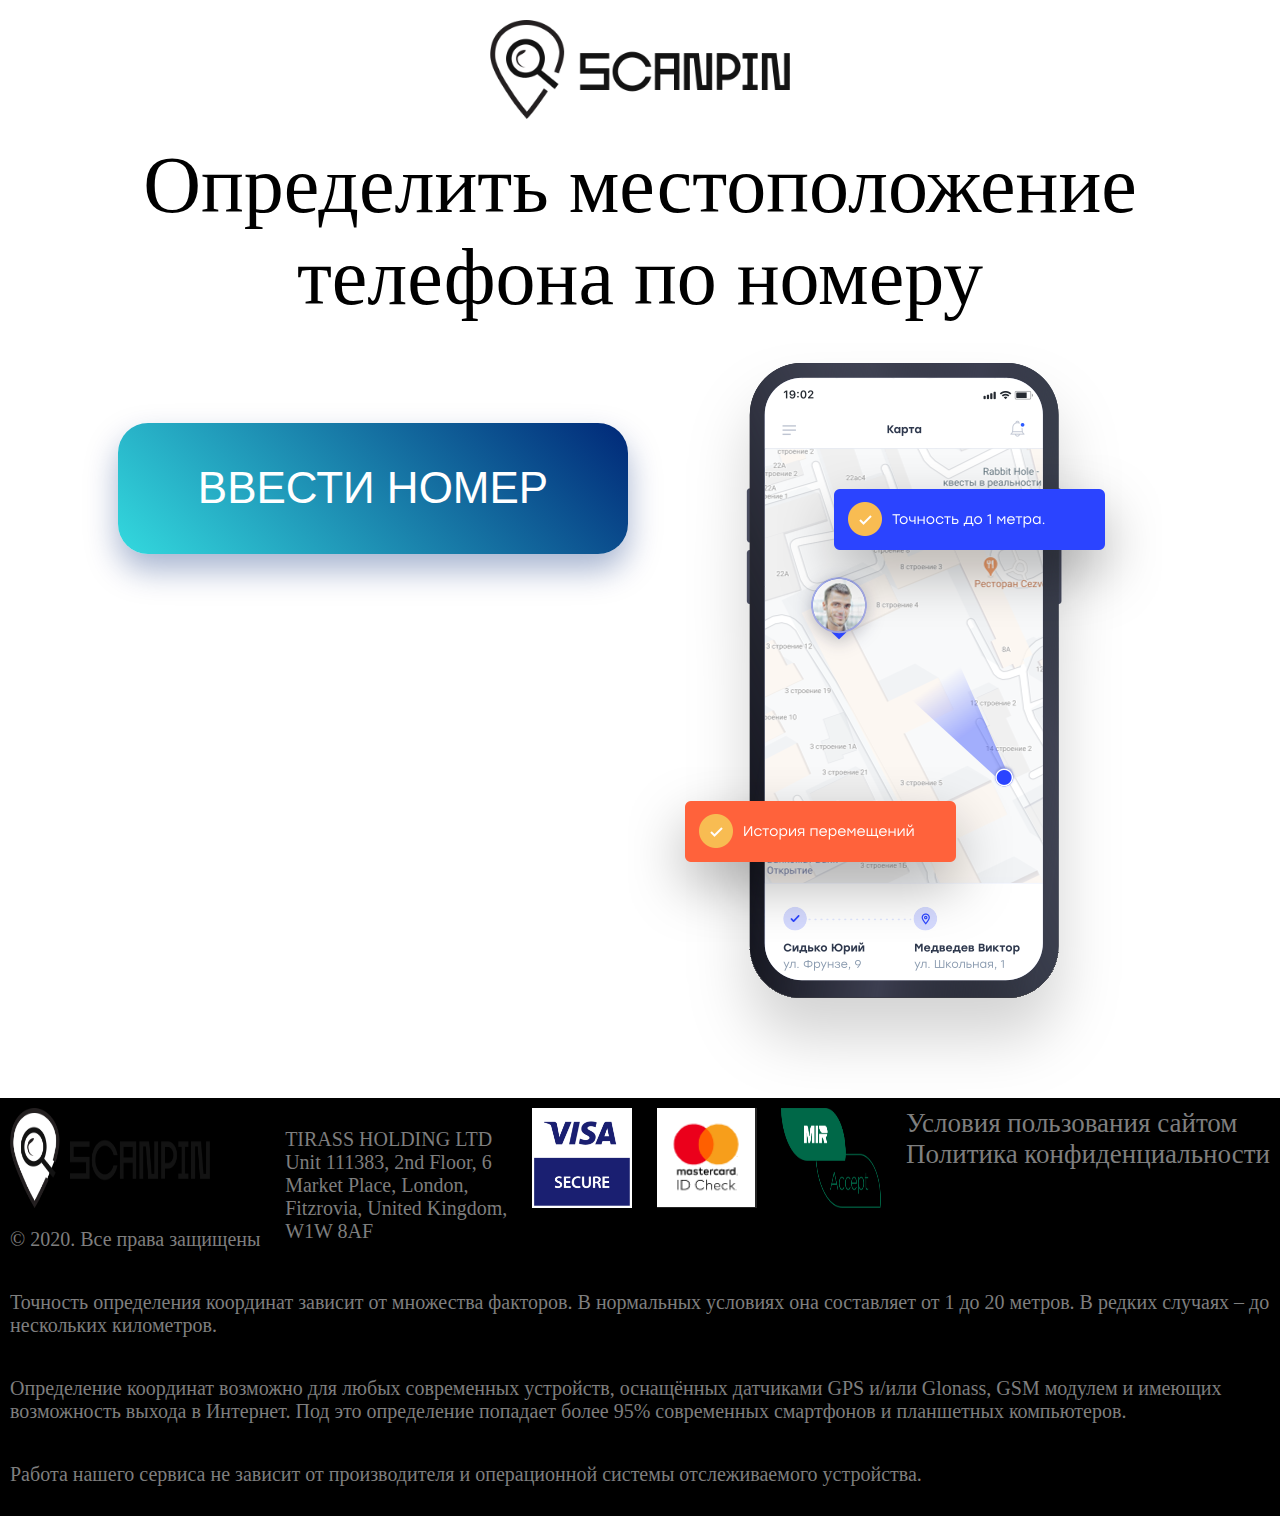
<file: index.html>
</<!DOCTYPE HTML PUBLIC "-//W3C//DTD HTML 4.01//RU" "http://www.w3.org/TR/html4/strict.dtd">
<html lang="ru">
<head>
    <meta http-equiv="Content-Type" content="text/html;charset=UTF-8">

    <title>Поиск по номеру телефона</title>
    <link rel="stylesheet" href="styles/normalize.css">
    <link rel="stylesheet" href="styles/style.css">
</head>
<body class="bodys">
<div class="wrapper"></div>

<div class="header-wrapper">

   <a href="javascript:url();"> <img class="header-wrapper__logo" src="images/logo.png"></a>

    <p class="header-wrapper_p">
        Определить местоположение телефона по номеру
    </p>
</div>

<div class="page">

    <a class="page__button" href="javascript:url();">ВВЕСТИ НОМЕР</a>
    <a class="page_image" href="javascript:url();">  <img  class="page_image__ivi" src="images/general-image.png"></a>

</div>
<footer class="footer">

    <div class="footer-wrapper">
        <div class="footer-wrapper__2020">
        <img class="footer-wrapper__logo" src="images/logo.png">
        <p> © 2020. Все права защищены </p>
        </div>
        <p>TIRASS HOLDING LTD<br>
            Unit 111383, 2nd Floor, 6<br> Market Place, London, <br>Fitzrovia, United Kingdom,<br> W1W 8AF</p>

        <img src="images/pay-visa.jpg">
        <img src="images/pay-master.png">
        <img src="images/pay-mir.png">

        <div class="footer_wrapper__url">
        <a  href="/terms.html">Условия пользования сайтом</a>
        <a href="/privacy.html">Политика конфиденциальности</a>

        </div>
    </div>


    <p>

        Точность определения координат зависит от множества факторов. В нормальных условиях она составляет от 1 до 20 метров. В редких случаях – до нескольких километров.
    </p>

    <p>
        Определение координат возможно для любых современных устройств, оснащённых датчиками GPS и/или Glonass, GSM модулем и имеющих возможность выхода в Интернет. Под это определение попадает более 95% современных смартфонов и планшетных компьютеров.
    </p>

    <p>
        Работа нашего сервиса не зависит от производителя и операционной системы отслеживаемого устройства.
    </p>
</footer>

</body>

<script>
    var search = window.location.search.substr(1),
        keys = {};

    search.split('&').forEach(function(item) {
        item = item.split('=');
        keys[item[0]] = item[1];
    });


const url = function () {
    window.location.href = "javascript:url();"+'&ref_id='+keys.cid;
}
</script>

</html>
</file>
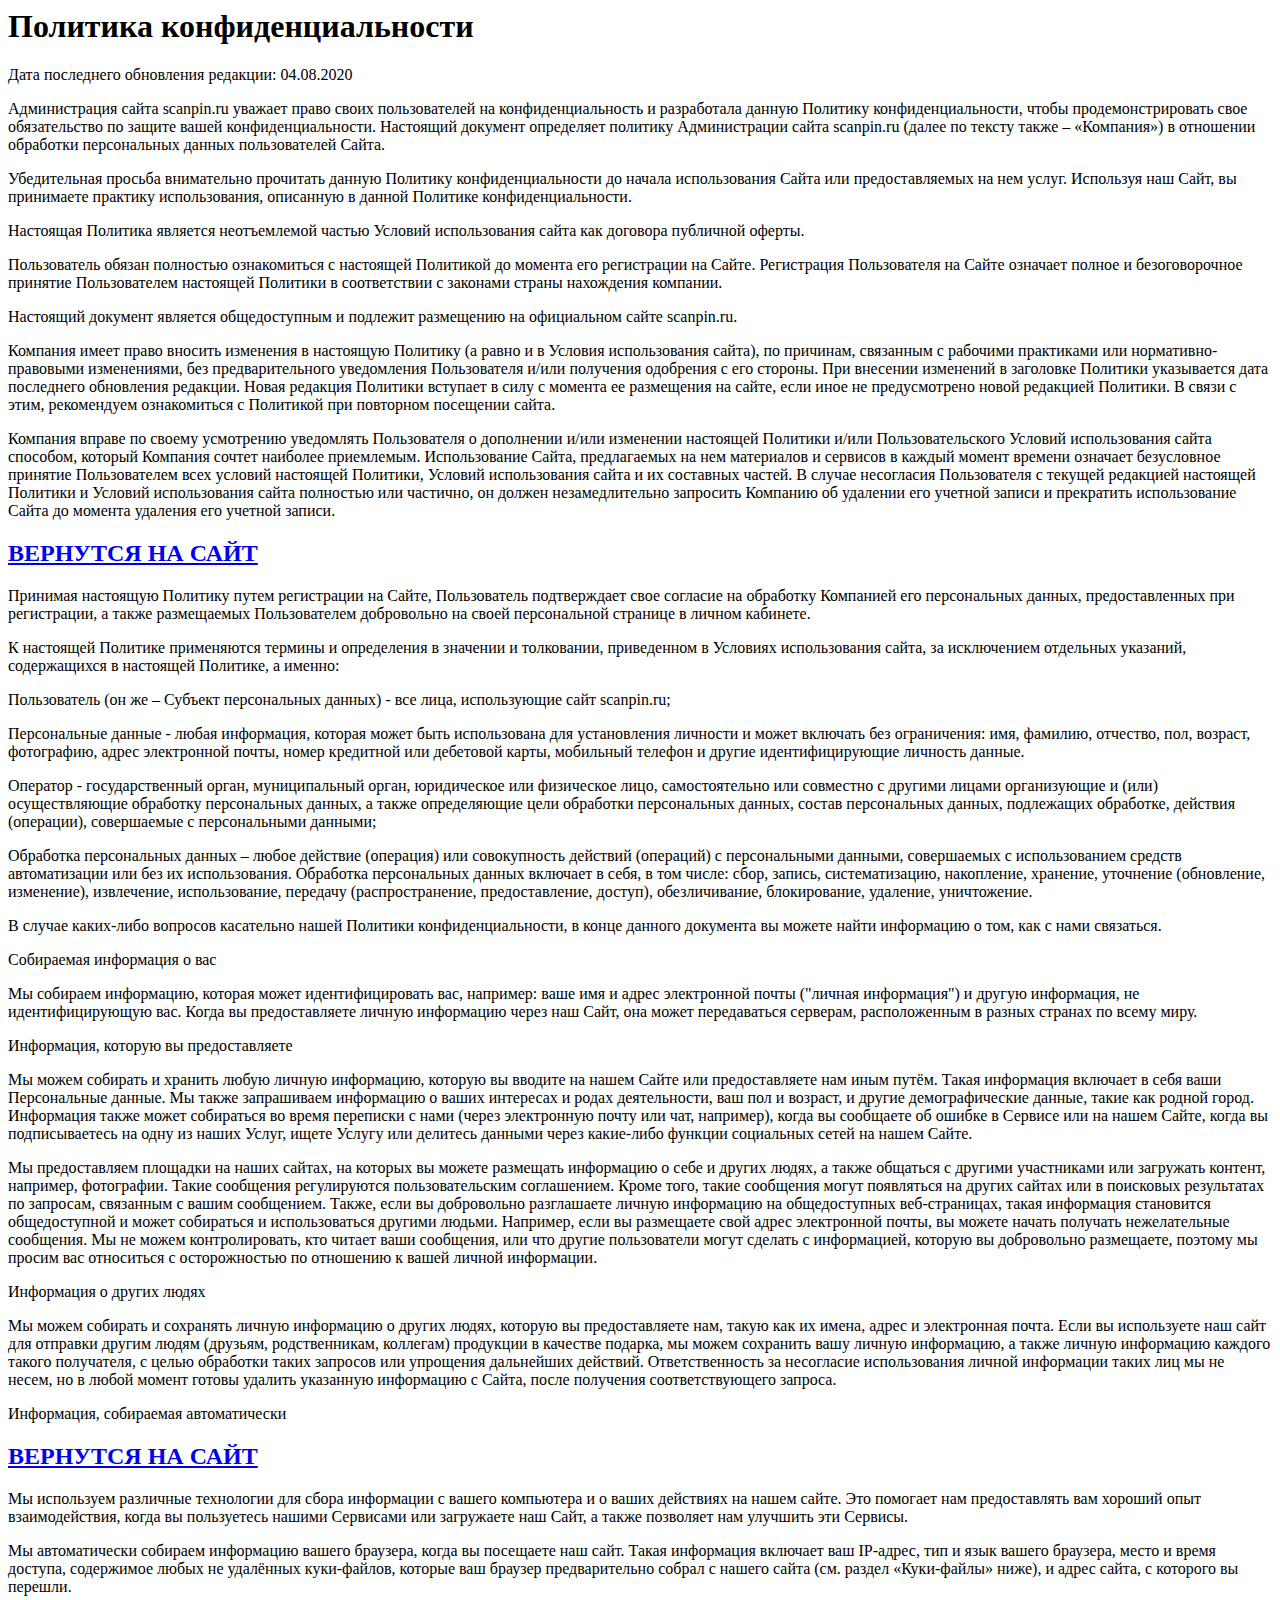
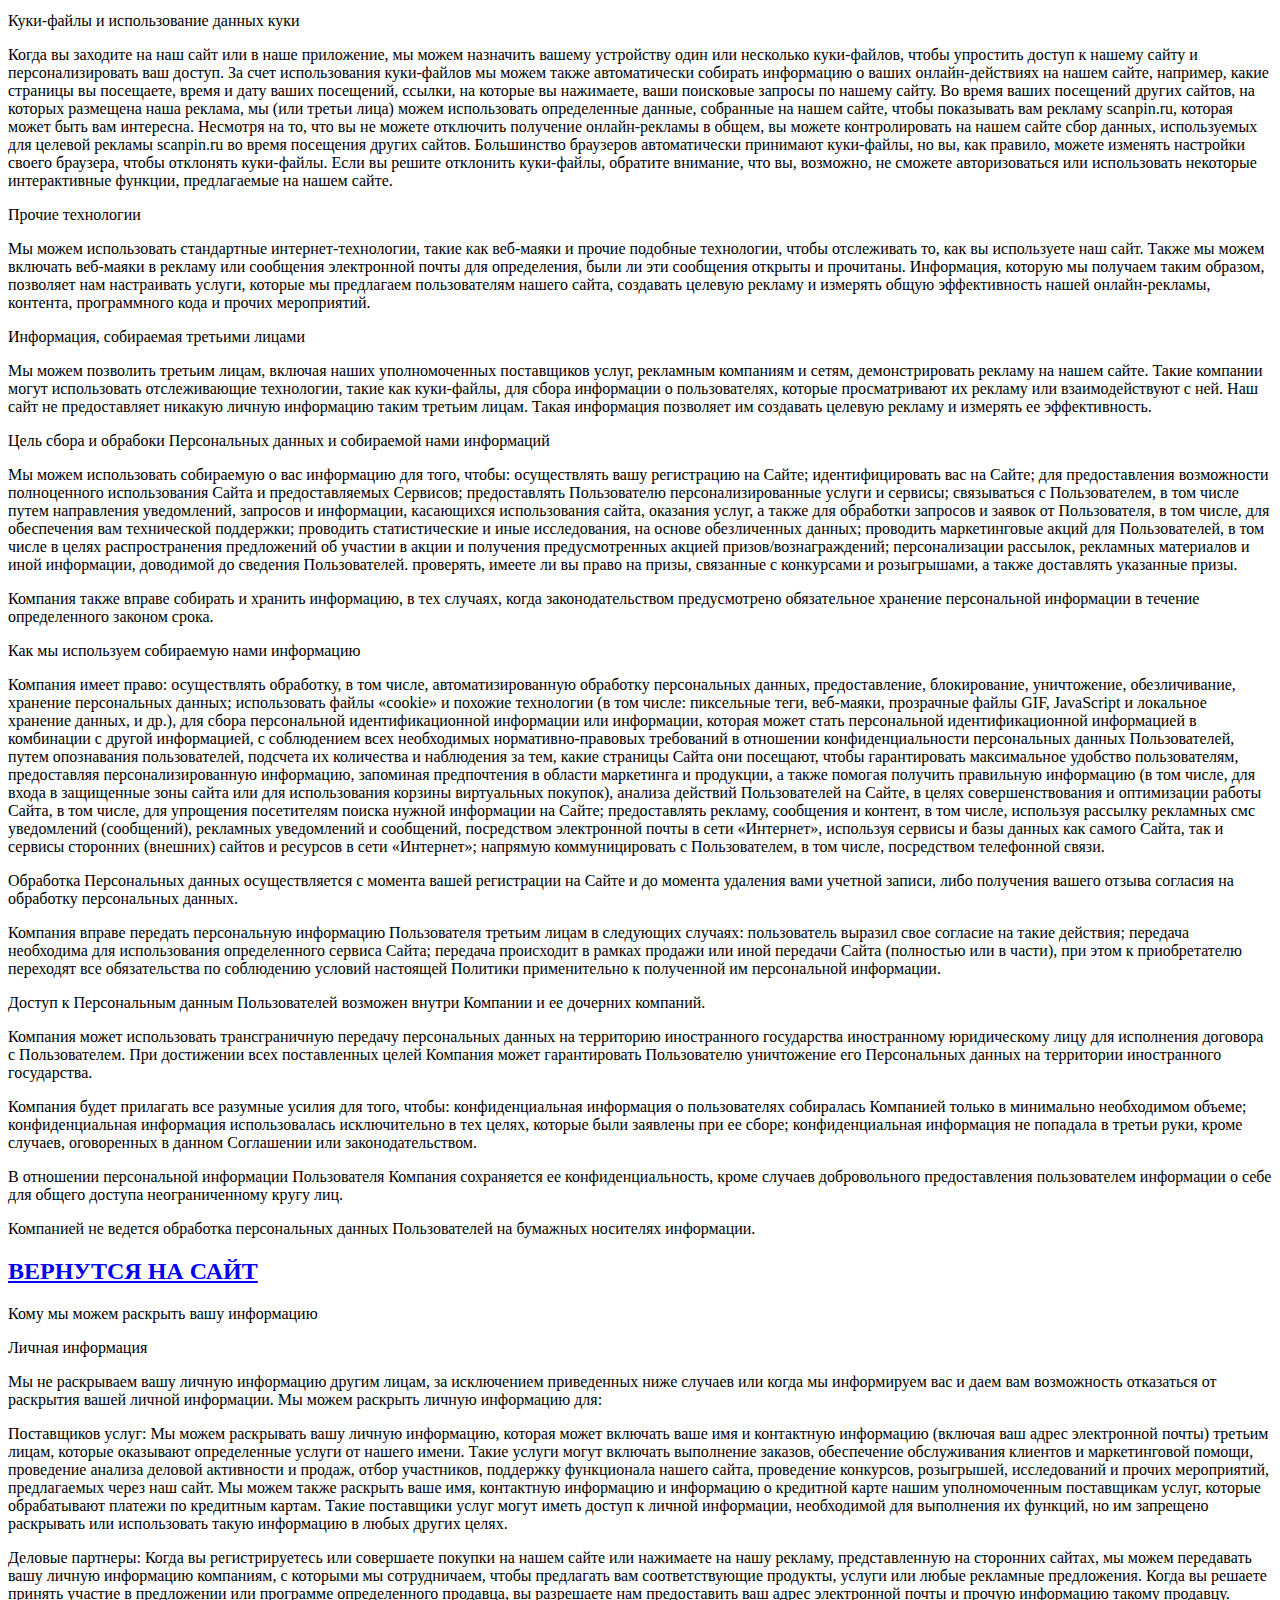
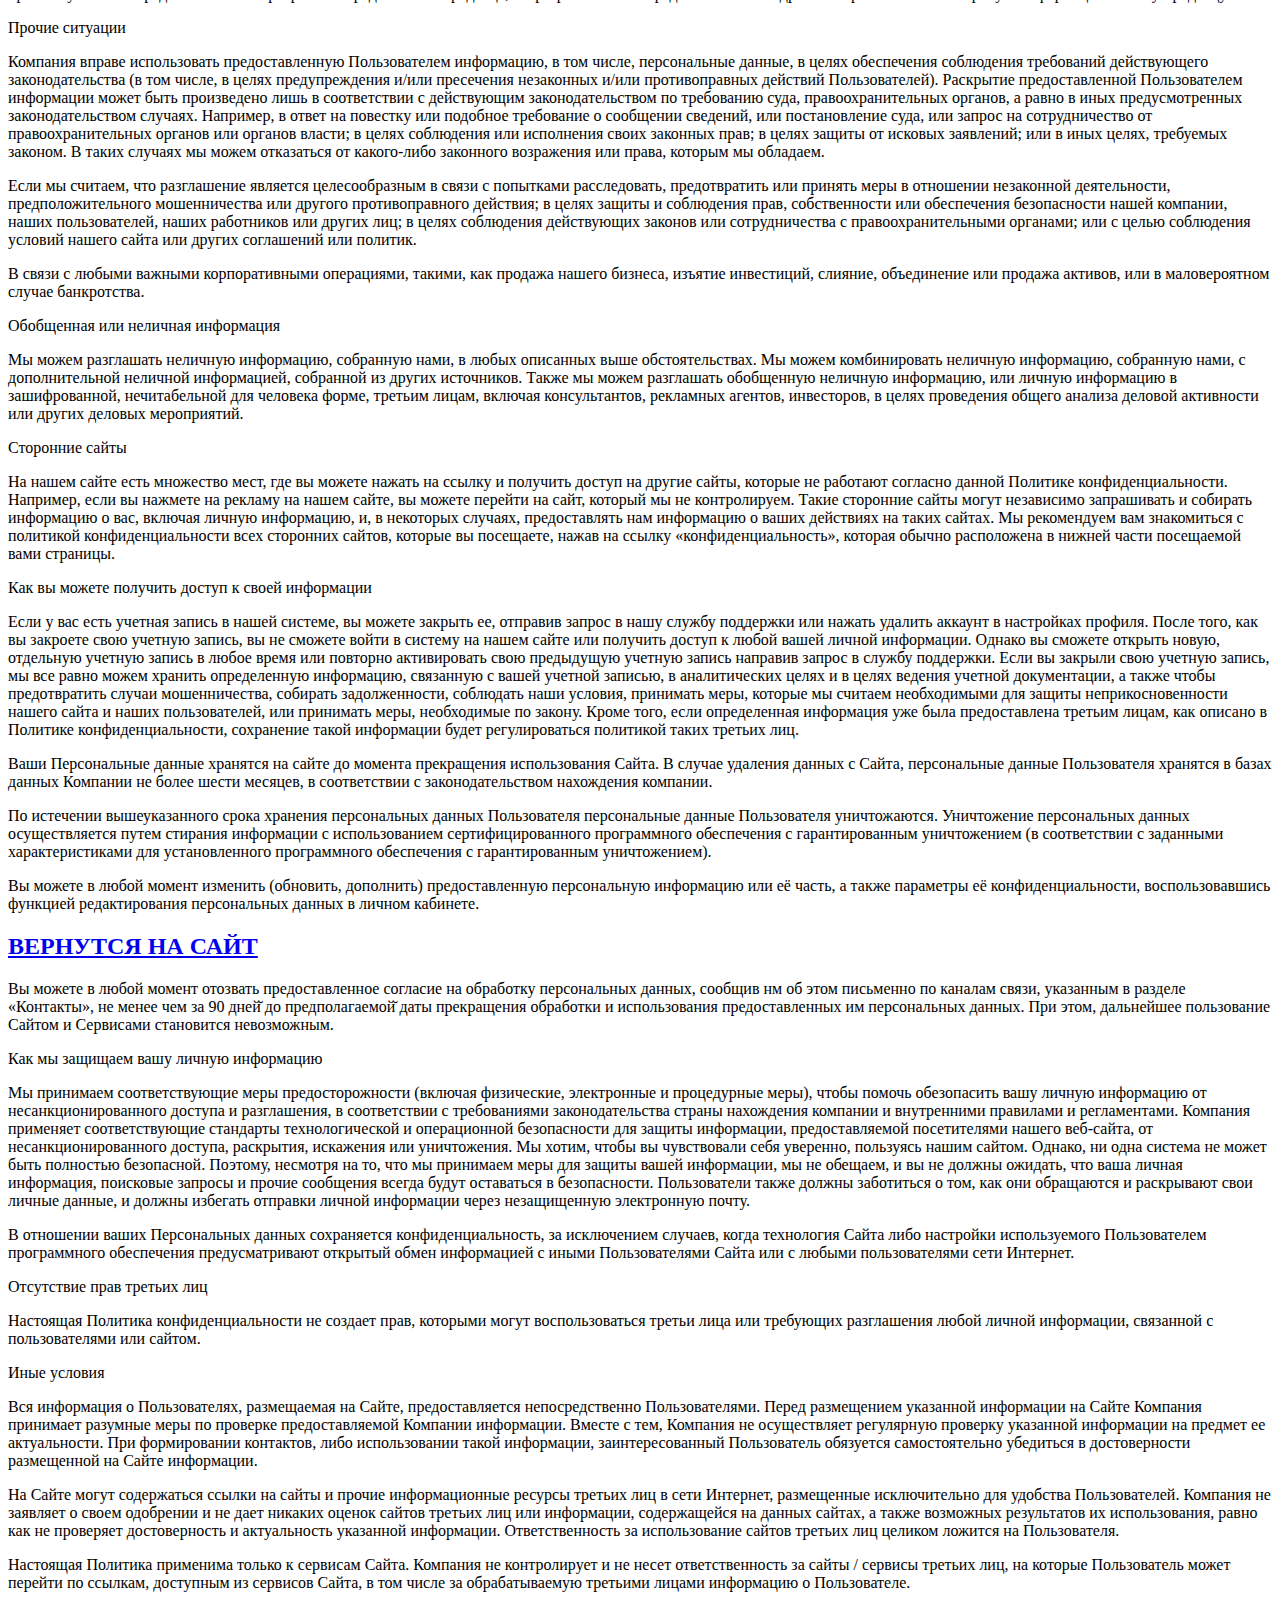
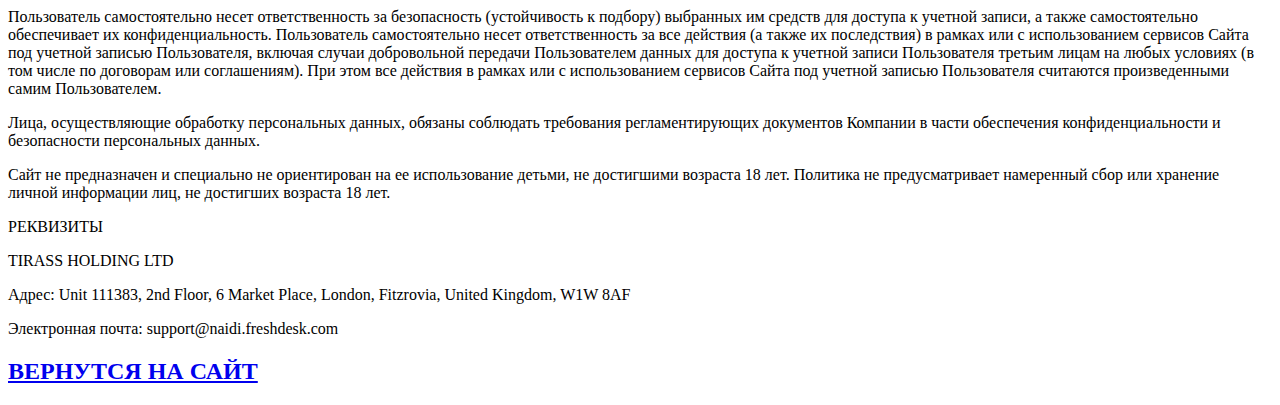
<file: privacy.html>
</<!DOCTYPE HTML PUBLIC "-//W3C//DTD HTML 4.01//EN" "http://www.w3.org/TR/html4/strict.dtd">
<html lang="ru">
<head>
    <meta http-equiv="Content-Type" content="text/html;charset=UTF-8">
    <title>Privacy</title>
</head>
<body>
<p><h1>Политика конфиденциальности</h1>
    Дата последнего обновления редакции: 04.08.2020 </p>

<p>
Администрация сайта scanpin.ru уважает право своих пользователей на конфиденциальность и разработала данную Политику конфиденциальности, чтобы продемонстрировать свое обязательство по защите вашей конфиденциальности. Настоящий документ определяет политику Администрации сайта scanpin.ru (далее по тексту также – «Компания») в отношении обработки персональных данных пользователей Сайта.
</p></p>
Убедительная просьба внимательно прочитать данную Политику конфиденциальности до начала использования Сайта или предоставляемых на нем услуг. Используя наш Сайт, вы принимаете практику использования, описанную в данной Политике конфиденциальности.
</p><p>
Настоящая Политика является неотъемлемой частью Условий использования сайта как договора публичной оферты.
</p><p>
Пользователь обязан полностью ознакомиться с настоящей Политикой до момента его регистрации на Сайте. Регистрация Пользователя на Сайте означает полное и безоговорочное принятие Пользователем настоящей Политики в соответствии с законами страны нахождения компании.
</p><p>
Настоящий документ является общедоступным и подлежит размещению на официальном сайте scanpin.ru.
</p><p>
Компания имеет право вносить изменения в настоящую Политику (а равно и в Условия использования сайта), по причинам, связанным с рабочими практиками или нормативно-правовыми изменениями, без предварительного уведомления Пользователя и/или получения одобрения с его стороны. При внесении изменений в заголовке Политики указывается дата последнего обновления редакции. Новая редакция Политики вступает в силу с момента ее размещения на сайте, если иное не предусмотрено новой редакцией Политики. В связи с этим, рекомендуем ознакомиться с Политикой при повторном посещении сайта.
</p><p>
Компания вправе по своему усмотрению уведомлять Пользователя о дополнении и/или изменении настоящей Политики и/или Пользовательского Условий использования сайта способом, который Компания сочтет наиболее приемлемым. Использование Сайта, предлагаемых на нем материалов и сервисов в каждый момент времени означает безусловное принятие Пользователем всех условий настоящей Политики, Условий использования сайта и их составных частей. В случае несогласия Пользователя с текущей редакцией настоящей Политики и Условий использования сайта полностью или частично, он должен незамедлительно запросить Компанию об удалении его учетной записи и прекратить использование Сайта до момента удаления его учетной записи.
</p><p>
    <a href="/"><h2>ВЕРНУТСЯ НА САЙТ</h2></a>
Принимая настоящую Политику путем регистрации на Сайте, Пользователь подтверждает свое согласие на обработку Компанией его персональных данных, предоставленных при регистрации, а также размещаемых Пользователем добровольно на своей персональной странице в личном кабинете.
</p><p>
К настоящей Политике применяются термины и определения в значении и толковании, приведенном в Условиях использования сайта, за исключением отдельных указаний, содержащихся в настоящей Политике, а именно:
</p><p>
Пользователь (он же – Субъект персональных данных) - все лица, использующие сайт scanpin.ru;
</p><p>
Персональные данные - любая информация, которая может быть использована для установления личности и может включать без ограничения: имя, фамилию, отчество, пол, возраст, фотографию, адрес электронной почты, номер кредитной или дебетовой карты, мобильный телефон и другие идентифицирующие личность данные.
</p><p>
Оператор - государственный орган, муниципальный орган, юридическое или физическое лицо, самостоятельно или совместно с другими лицами организующие и (или) осуществляющие обработку персональных данных, а также определяющие цели обработки персональных данных, состав персональных данных, подлежащих обработке, действия (операции), совершаемые с персональными данными;
</p><p>
Обработка персональных данных – любое действие (операция) или совокупность действий (операций) с персональными данными, совершаемых с использованием средств автоматизации или без их использования. Обработка персональных данных включает в себя, в том числе: сбор, запись, систематизацию, накопление, хранение, уточнение (обновление, изменение), извлечение, использование, передачу (распространение, предоставление, доступ), обезличивание, блокирование, удаление, уничтожение.
</p><p>
В случае каких-либо вопросов касательно нашей Политики конфиденциальности, в конце данного документа вы можете найти информацию о том, как с нами связаться.
</p><p>
Собираемая информация о вас
</p><p>
Мы собираем информацию, которая может идентифицировать вас, например: ваше имя и адрес электронной почты ("личная информация") и другую информация, не идентифицирующую вас. Когда вы предоставляете личную информацию через наш Сайт, она может передаваться серверам, расположенным в разных странах по всему миру.
</p><p>
Информация, которую вы предоставляете
</p><p>
Мы можем собирать и хранить любую личную информацию, которую вы вводите на нашем Сайте или предоставляете нам иным путём. Такая информация включает в себя ваши Персональные данные. Мы также запрашиваем информацию о ваших интересах и родах деятельности, ваш пол и возраст, и другие демографические данные, такие как родной город. Информация также может собираться во время переписки с нами (через электронную почту или чат, например), когда вы сообщаете об ошибке в Сервисе или на нашем Сайте, когда вы подписываетесь на одну из наших Услуг, ищете Услугу или делитесь данными через какие-либо функции социальных сетей на нашем Сайте.
</p><p>
Мы предоставляем площадки на наших сайтах, на которых вы можете размещать информацию о себе и других людях, а также общаться с другими участниками или загружать контент, например, фотографии. Такие сообщения регулируются пользовательским соглашением. Кроме того, такие сообщения могут появляться на других сайтах или в поисковых результатах по запросам, связанным с вашим сообщением. Также, если вы добровольно разглашаете личную информацию на общедоступных веб-страницах, такая информация становится общедоступной и может собираться и использоваться другими людьми. Например, если вы размещаете свой адрес электронной почты, вы можете начать получать нежелательные сообщения. Мы не можем контролировать, кто читает ваши сообщения, или что другие пользователи могут сделать с информацией, которую вы добровольно размещаете, поэтому мы просим вас относиться с осторожностью по отношению к вашей личной информации.
</p><p>
Информация о других людях
</p><p>
Мы можем собирать и сохранять личную информацию о других людях, которую вы предоставляете нам, такую как их имена, адрес и электронная почта. Если вы используете наш сайт для отправки другим людям (друзьям, родственникам, коллегам) продукции в качестве подарка, мы можем сохранить вашу личную информацию, а также личную информацию каждого такого получателя, с целью обработки таких запросов или упрощения дальнейших действий. Ответственность за несогласие использования личной информации таких лиц мы не несем, но в любой момент готовы удалить указанную информацию с Сайта, после получения соответствующего запроса.
</p><p>
Информация, собираемая автоматически
</p>
<a href="/"><h2>ВЕРНУТСЯ НА САЙТ</h2></a>
<p>
Мы используем различные технологии для сбора информации с вашего компьютера и о ваших действиях на нашем сайте. Это помогает нам предоставлять вам хороший опыт взаимодействия, когда вы пользуетесь нашими Сервисами или загружаете наш Сайт, а также позволяет нам улучшить эти Сервисы.
</p><p>
Мы автоматически собираем информацию вашего браузера, когда вы посещаете наш сайт. Такая информация включает ваш IP-адрес, тип и язык вашего браузера, место и время доступа, содержимое любых не удалённых куки-файлов, которые ваш браузер предварительно собрал с нашего сайта (см. раздел «Куки-файлы» ниже), и адрес сайта, с которого вы перешли.
</p><p>
Куки-файлы и использование данных куки
</p><p>
Когда вы заходите на наш сайт или в наше приложение, мы можем назначить вашему устройству один или несколько куки-файлов, чтобы упростить доступ к нашему сайту и персонализировать ваш доступ. За счет использования куки-файлов мы можем также автоматически собирать информацию о ваших онлайн-действиях на нашем сайте, например, какие страницы вы посещаете, время и дату ваших посещений, ссылки, на которые вы нажимаете, ваши поисковые запросы по нашему сайту. Во время ваших посещений других сайтов, на которых размещена наша реклама, мы (или третьи лица) можем использовать определенные данные, собранные на нашем сайте, чтобы показывать вам рекламу scanpin.ru, которая может быть вам интересна. Несмотря на то, что вы не можете отключить получение онлайн-рекламы в общем, вы можете контролировать на нашем сайте сбор данных, используемых для целевой рекламы scanpin.ru во время посещения других сайтов. Большинство браузеров автоматически принимают куки-файлы, но вы, как правило, можете изменять настройки своего браузера, чтобы отклонять куки-файлы. Если вы решите отклонить куки-файлы, обратите внимание, что вы, возможно, не сможете авторизоваться или использовать некоторые интерактивные функции, предлагаемые на нашем сайте.
</p><p>
Прочие технологии
</p><p>
Мы можем использовать стандартные интернет-технологии, такие как веб-маяки и прочие подобные технологии, чтобы отслеживать то, как вы используете наш сайт. Также мы можем включать веб-маяки в рекламу или сообщения электронной почты для определения, были ли эти сообщения открыты и прочитаны. Информация, которую мы получаем таким образом, позволяет нам настраивать услуги, которые мы предлагаем пользователям нашего сайта, создавать целевую рекламу и измерять общую эффективность нашей онлайн-рекламы, контента, программного кода и прочих мероприятий.
</p><p>
Информация, собираемая третьими лицами
</p><p>
Мы можем позволить третьим лицам, включая наших уполномоченных поставщиков услуг, рекламным компаниям и сетям, демонстрировать рекламу на нашем сайте. Такие компании могут использовать отслеживающие технологии, такие как куки-файлы, для сбора информации о пользователях, которые просматривают их рекламу или взаимодействуют с ней. Наш сайт не предоставляет никакую личную информацию таким третьим лицам. Такая информация позволяет им создавать целевую рекламу и измерять ее эффективность.
</p><p>
Цель сбора и обрабоки Персональных данных и собираемой нами информаций
</p><p>
Мы можем использовать собираемую о вас информацию для того, чтобы:
осуществлять вашу регистрацию на Сайте;
идентифицировать вас на Сайте;
для предоставления возможности полноценного использования Сайта и предоставляемых Сервисов;
предоставлять Пользователю персонализированные услуги и сервисы;
связываться с Пользователем, в том числе путем направления уведомлений, запросов и информации, касающихся использования сайта, оказания услуг, а также для обработки запросов и заявок от Пользователя, в том числе, для обеспечения вам технической поддержки;
проводить статистические и иные исследования, на основе обезличенных данных;
проводить маркетинговые акций для Пользователей, в том числе в целях распространения предложений об участии в акции и получения предусмотренных акцией призов/вознаграждений;
персонализации рассылок, рекламных материалов и иной информации, доводимой до сведения Пользователей.
проверять, имеете ли вы право на призы, связанные с конкурсами и розыгрышами, а также доставлять указанные призы.
</p><p>
Компания также вправе собирать и хранить информацию, в тех случаях, когда законодательством предусмотрено обязательное хранение персональной информации в течение определенного законом срока.
</p><p>
Как мы используем собираемую нами информацию
</p><p>
Компания имеет право:
осуществлять обработку, в том числе, автоматизированную обработку персональных данных, предоставление, блокирование, уничтожение, обезличивание, хранение персональных данных;
использовать файлы «cookie» и похожие технологии (в том числе: пиксельные теги, веб-маяки, прозрачные файлы GIF, JavaScript и локальное хранение данных, и др.), для сбора персональной идентификационной информации или информации, которая может стать персональной идентификационной информацией в комбинации с другой информацией, с соблюдением всех необходимых нормативно-правовых требований в отношении конфиденциальности персональных данных Пользователей, путем опознавания пользователей, подсчета их количества и наблюдения за тем, какие страницы Сайта они посещают, чтобы гарантировать максимальное удобство пользователям, предоставляя персонализированную информацию, запоминая предпочтения в области маркетинга и продукции, а также помогая получить правильную информацию (в том числе, для входа в защищенные зоны сайта или для использования корзины виртуальных покупок), анализа действий Пользователей на Сайте, в целях совершенствования и оптимизации работы Сайта, в том числе, для упрощения посетителям поиска нужной информации на Сайте;
предоставлять рекламу, сообщения и контент, в том числе, используя рассылку рекламных смс уведомлений (сообщений), рекламных уведомлений и сообщений, посредством электронной почты в сети «Интернет», используя сервисы и базы данных как самого Сайта, так и сервисы сторонних (внешних) сайтов и ресурсов в сети «Интернет»;
напрямую коммуницировать с Пользователем, в том числе, посредством телефонной связи.
</p><p>
Обработка Персональных данных осуществляется с момента вашей регистрации на Сайте и до момента удаления вами учетной записи, либо получения вашего отзыва согласия на обработку персональных данных.
</p><p>
Компания вправе передать персональную информацию Пользователя третьим лицам в следующих случаях:
пользователь выразил свое согласие на такие действия;
передача необходима для использования определенного сервиса Сайта;
передача происходит в рамках продажи или иной передачи Сайта (полностью или в части), при этом к приобретателю переходят все обязательства по соблюдению условий настоящей Политики применительно к полученной им персональной информации.
</p><p>
Доступ к Персональным данным Пользователей возможен внутри Компании и ее дочерних компаний.
</p><p>
Компания может использовать трансграничную передачу персональных данных на территорию иностранного государства иностранному юридическому лицу для исполнения договора с Пользователем. При достижении всех поставленных целей Компания может гарантировать Пользователю уничтожение его Персональных данных на территории иностранного государства.
</p><p>
Компания будет прилагать все разумные усилия для того, чтобы:
конфиденциальная информация о пользователях собиралась Компанией только в минимально необходимом объеме;
конфиденциальная информация использовалась исключительно в тех целях, которые были заявлены при ее сборе;
конфиденциальная информация не попадала в третьи руки, кроме случаев, оговоренных в данном Соглашении или законодательством.
</p><p>
В отношении персональной информации Пользователя Компания сохраняется ее конфиденциальность, кроме случаев добровольного предоставления пользователем информации о себе для общего доступа неограниченному кругу лиц.
</p><p>
Компанией не ведется обработка персональных данных Пользователей на бумажных носителях информации.
</p>
<a href="/"><h2>ВЕРНУТСЯ НА САЙТ</h2></a>
<p>
Кому мы можем раскрыть вашу информацию
</p><p>
Личная информация
</p><p>
Мы не раскрываем вашу личную информацию другим лицам, за исключением приведенных ниже случаев или когда мы информируем вас и даем вам возможность отказаться от раскрытия вашей личной информации. Мы можем раскрыть личную информацию для:
</p><p>
Поставщиков услуг: Мы можем раскрывать вашу личную информацию, которая может включать ваше имя и контактную информацию (включая ваш адрес электронной почты) третьим лицам, которые оказывают определенные услуги от нашего имени. Такие услуги могут включать выполнение заказов, обеспечение обслуживания клиентов и маркетинговой помощи, проведение анализа деловой активности и продаж, отбор участников, поддержку функционала нашего сайта, проведение конкурсов, розыгрышей, исследований и прочих мероприятий, предлагаемых через наш сайт. Мы можем также раскрыть ваше имя, контактную информацию и информацию о кредитной карте нашим уполномоченным поставщикам услуг, которые обрабатывают платежи по кредитным картам. Такие поставщики услуг могут иметь доступ к личной информации, необходимой для выполнения их функций, но им запрещено раскрывать или использовать такую информацию в любых других целях.
</p><p>
Деловые партнеры: Когда вы регистрируетесь или совершаете покупки на нашем сайте или нажимаете на нашу рекламу, представленную на сторонних сайтах, мы можем передавать вашу личную информацию компаниям, с которыми мы сотрудничаем, чтобы предлагать вам соответствующие продукты, услуги или любые рекламные предложения. Когда вы решаете принять участие в предложении или программе определенного продавца, вы разрешаете нам предоставить ваш адрес электронной почты и прочую информацию такому продавцу.
</p><p>
Прочие ситуации
</p><p>
Компания вправе использовать предоставленную Пользователем информацию, в том числе, персональные данные, в целях обеспечения соблюдения требований действующего законодательства (в том числе, в целях предупреждения и/или пресечения незаконных и/или противоправных действий Пользователей). Раскрытие предоставленной Пользователем информации может быть произведено лишь в соответствии с действующим законодательством по требованию суда, правоохранительных органов, а равно в иных предусмотренных законодательством случаях. Например, в ответ на повестку или подобное требование о сообщении сведений, или постановление суда, или запрос на сотрудничество от правоохранительных органов или органов власти; в целях соблюдения или исполнения своих законных прав; в целях защиты от исковых заявлений; или в иных целях, требуемых законом. В таких случаях мы можем отказаться от какого-либо законного возражения или права, которым мы обладаем.
</p><p>
Если мы считаем, что разглашение является целесообразным в связи с попытками расследовать, предотвратить или принять меры в отношении незаконной деятельности, предположительного мошенничества или другого противоправного действия; в целях защиты и соблюдения прав, собственности или обеспечения безопасности нашей компании, наших пользователей, наших работников или других лиц; в целях соблюдения действующих законов или сотрудничества с правоохранительными органами; или с целью соблюдения условий нашего сайта или других соглашений или политик.
</p><p>
В связи с любыми важными корпоративными операциями, такими, как продажа нашего бизнеса, изъятие инвестиций, слияние, объединение или продажа активов, или в маловероятном случае банкротства.
</p><p>
Обобщенная или неличная информация
</p><p>
Мы можем разглашать неличную информацию, собранную нами, в любых описанных выше обстоятельствах. Мы можем комбинировать неличную информацию, собранную нами, с дополнительной неличной информацией, собранной из других источников. Также мы можем разглашать обобщенную неличную информацию, или личную информацию в зашифрованной, нечитабельной для человека форме, третьим лицам, включая консультантов, рекламных агентов, инвесторов, в целях проведения общего анализа деловой активности или других деловых мероприятий.
</p><p>
Сторонние сайты
</p><p>
На нашем сайте есть множество мест, где вы можете нажать на ссылку и получить доступ на другие сайты, которые не работают согласно данной Политике конфиденциальности. Например, если вы нажмете на рекламу на нашем сайте, вы можете перейти на сайт, который мы не контролируем. Такие сторонние сайты могут независимо запрашивать и собирать информацию о вас, включая личную информацию, и, в некоторых случаях, предоставлять нам информацию о ваших действиях на таких сайтах. Мы рекомендуем вам знакомиться с политикой конфиденциальности всех сторонних сайтов, которые вы посещаете, нажав на ссылку «конфиденциальность», которая обычно расположена в нижней части посещаемой вами страницы.
</p><p>
Как вы можете получить доступ к своей информации
</p><p>
Если у вас есть учетная запись в нашей системе, вы можете закрыть ее, отправив запрос в нашу службу поддержки или нажать удалить аккаунт в настройках профиля. После того, как вы закроете свою учетную запись, вы не сможете войти в систему на нашем сайте или получить доступ к любой вашей личной информации. Однако вы сможете открыть новую, отдельную учетную запись в любое время или повторно активировать свою предыдущую учетную запись направив запрос в службу поддержки. Если вы закрыли свою учетную запись, мы все равно можем хранить определенную информацию, связанную с вашей учетной записью, в аналитических целях и в целях ведения учетной документации, а также чтобы предотвратить случаи мошенничества, собирать задолженности, соблюдать наши условия, принимать меры, которые мы считаем необходимыми для защиты неприкосновенности нашего сайта и наших пользователей, или принимать меры, необходимые по закону. Кроме того, если определенная информация уже была предоставлена третьим лицам, как описано в Политике конфиденциальности, сохранение такой информации будет регулироваться политикой таких третьих лиц.
</p><p>
Ваши Персональные данные хранятся на сайте до момента прекращения использования Сайта. В случае удаления данных с Сайта, персональные данные Пользователя хранятся в базах данных Компании не более шести месяцев, в соответствии с законодательством нахождения компании.
</p><p>
По истечении вышеуказанного срока хранения персональных данных Пользователя персональные данные Пользователя уничтожаются. Уничтожение персональных данных осуществляется путем стирания информации с использованием сертифицированного программного обеспечения с гарантированным уничтожением (в соответствии с заданными характеристиками для установленного программного обеспечения с гарантированным уничтожением).
</p><p>
Вы можете в любой момент изменить (обновить, дополнить) предоставленную персональную информацию или её часть, а также параметры её конфиденциальности, воспользовавшись функцией редактирования персональных данных в личном кабинете.
</p>
<a href="/"><h2>ВЕРНУТСЯ НА САЙТ</h2></a>
<p>
Вы можете в любой момент отозвать предоставленное согласие на обработку персональных данных, сообщив нм об этом письменно по каналам связи, указанным в разделе «Контакты», не менее чем за 90 дней̆ до предполагаемой̆ даты прекращения обработки и использования предоставленных им персональных данных. При этом, дальнейшее пользование Сайтом и Сервисами становится невозможным.
</p><p>
Как мы защищаем вашу личную информацию
</p><p>
Мы принимаем соответствующие меры предосторожности (включая физические, электронные и процедурные меры), чтобы помочь обезопасить вашу личную информацию от несанкционированного доступа и разглашения, в соответствии с требованиями законодательства страны нахождения компании и внутренними правилами и регламентами. Компания применяет соответствующие стандарты технологической и операционной безопасности для защиты информации, предоставляемой посетителями нашего веб-сайта, от несанкционированного доступа, раскрытия, искажения или уничтожения. Мы хотим, чтобы вы чувствовали себя уверенно, пользуясь нашим сайтом. Однако, ни одна система не может быть полностью безопасной. Поэтому, несмотря на то, что мы принимаем меры для защиты вашей информации, мы не обещаем, и вы не должны ожидать, что ваша личная информация, поисковые запросы и прочие сообщения всегда будут оставаться в безопасности. Пользователи также должны заботиться о том, как они обращаются и раскрывают свои личные данные, и должны избегать отправки личной информации через незащищенную электронную почту.
</p><p>
В отношении ваших Персональных данных сохраняется конфиденциальность, за исключением случаев, когда технология Сайта либо настройки используемого Пользователем программного обеспечения предусматривают открытый обмен информацией с иными Пользователями Сайта или с любыми пользователями сети Интернет.
</p><p>
Отсутствие прав третьих лиц
</p><p>
Настоящая Политика конфиденциальности не создает прав, которыми могут воспользоваться третьи лица или требующих разглашения любой личной информации, связанной с пользователями или сайтом.
</p><p>
Иные условия
</p><p>
Вся информация о Пользователях, размещаемая на Сайте, предоставляется непосредственно Пользователями. Перед размещением указанной информации на Сайте Компания принимает разумные меры по проверке предоставляемой Компании информации. Вместе с тем, Компания не осуществляет регулярную проверку указанной информации на предмет ее актуальности. При формировании контактов, либо использовании такой информации, заинтересованный Пользователь обязуется самостоятельно убедиться в достоверности размещенной на Сайте информации.
</p><p>
На Сайте могут содержаться ссылки на сайты и прочие информационные ресурсы третьих лиц в сети Интернет, размещенные исключительно для удобства Пользователей. Компания не заявляет о своем одобрении и не дает никаких оценок сайтов третьих лиц или информации, содержащейся на данных сайтах, а также возможных результатов их использования, равно как не проверяет достоверность и актуальность указанной информации. Ответственность за использование сайтов третьих лиц целиком ложится на Пользователя.
</p><p>
Настоящая Политика применима только к сервисам Сайта. Компания не контролирует и не несет ответственность за сайты / сервисы третьих лиц, на которые Пользователь может перейти по ссылкам, доступным из сервисов Сайта, в том числе за обрабатываемую третьими лицами информацию о Пользователе.
</p><p>
Пользователь самостоятельно несет ответственность за безопасность (устойчивость к подбору) выбранных им средств для доступа к учетной записи, а также самостоятельно обеспечивает их конфиденциальность. Пользователь самостоятельно несет ответственность за все действия (а также их последствия) в рамках или с использованием сервисов Сайта под учетной записью Пользователя, включая случаи добровольной передачи Пользователем данных для доступа к учетной записи Пользователя третьим лицам на любых условиях (в том числе по договорам или соглашениям). При этом все действия в рамках или с использованием сервисов Сайта под учетной записью Пользователя считаются произведенными самим Пользователем.
</p><p>
Лица, осуществляющие обработку персональных данных, обязаны соблюдать требования регламентирующих документов Компании в части обеспечения конфиденциальности и безопасности персональных данных.
</p><p>
Сайт не предназначен и специально не ориентирован на ее использование детьми, не достигшими возраста 18 лет. Политика не предусматривает намеренный сбор или хранение личной информации лиц, не достигших возраста 18 лет.
</p><p>
РЕКВИЗИТЫ
</p>
<p>
TIRASS HOLDING LTD
</p>
<p>
Адрес: Unit 111383, 2nd Floor, 6 Market Place, London, Fitzrovia, United Kingdom, W1W 8AF
</p>
<p>
Электронная почта: support@naidi.freshdesk.com
</p>
<a href="/"><h2>ВЕРНУТСЯ НА САЙТ</h2></a>
</body>
</html>
</file>
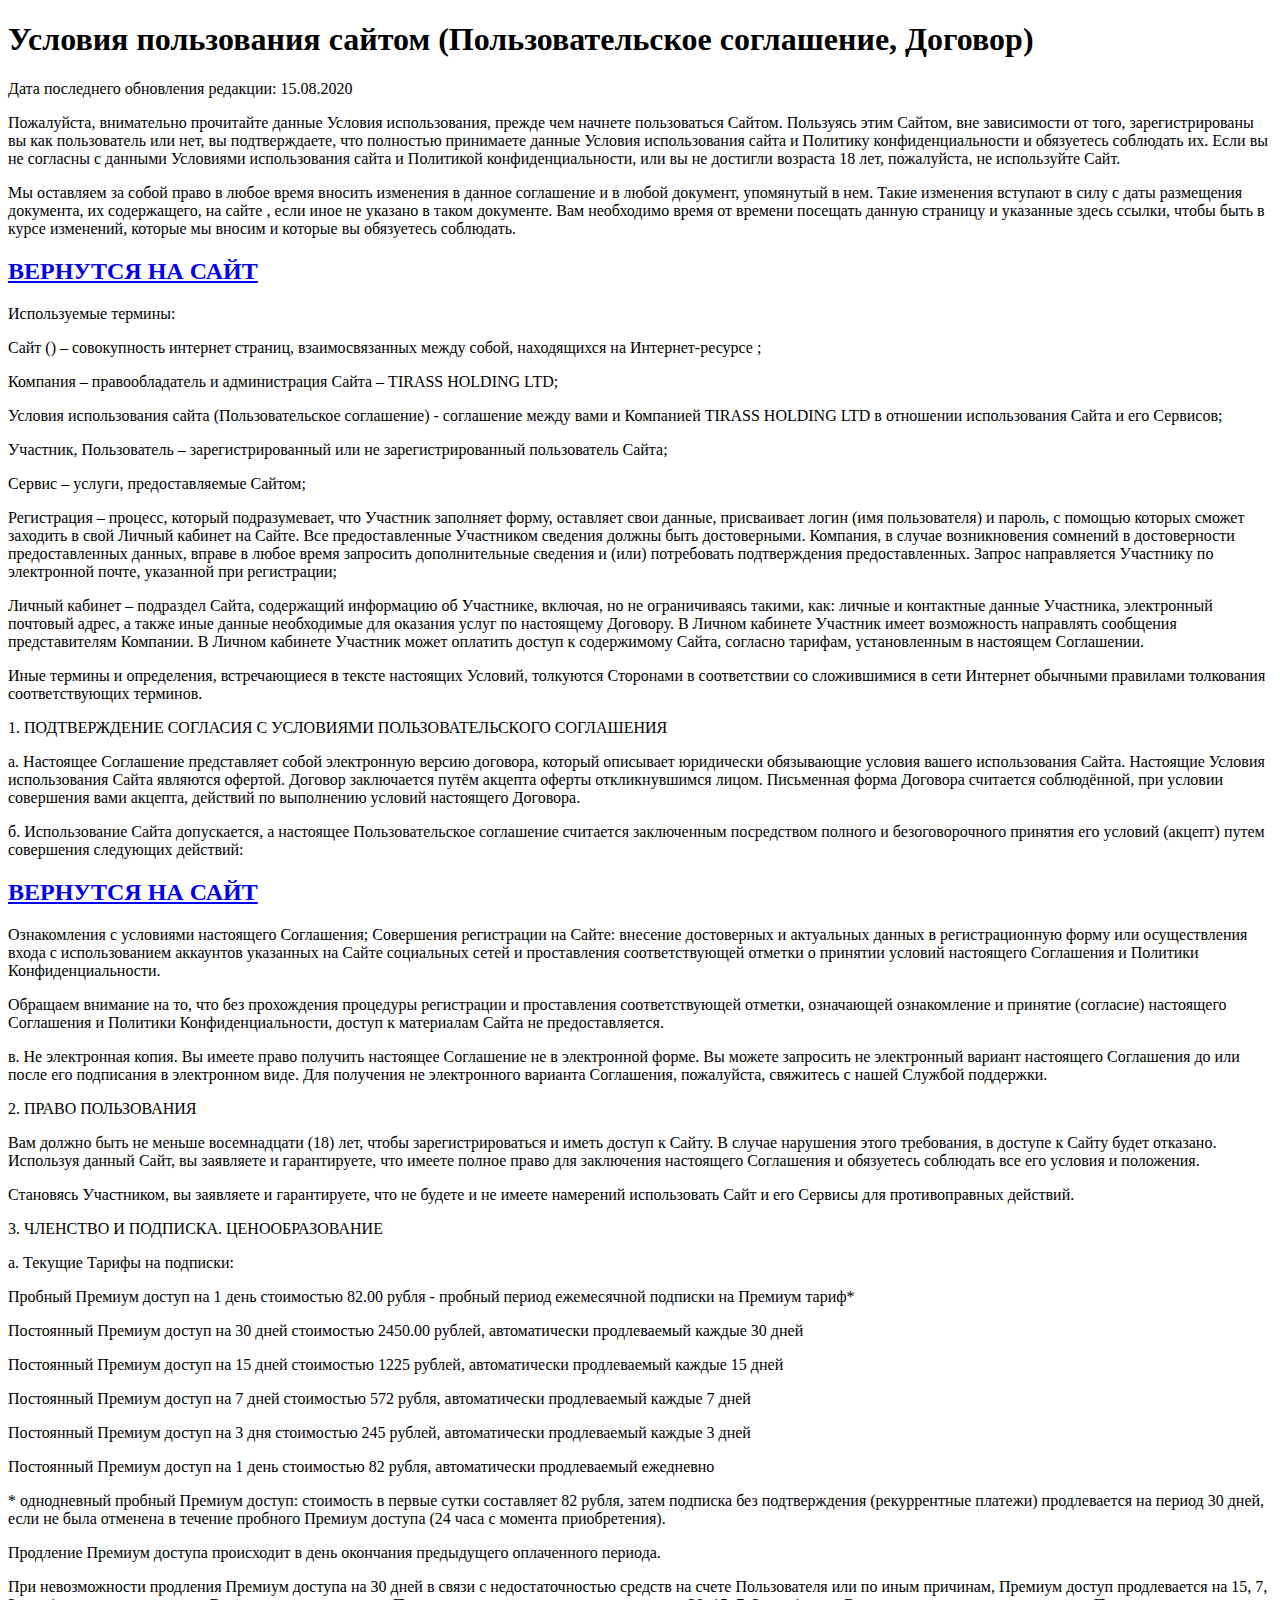
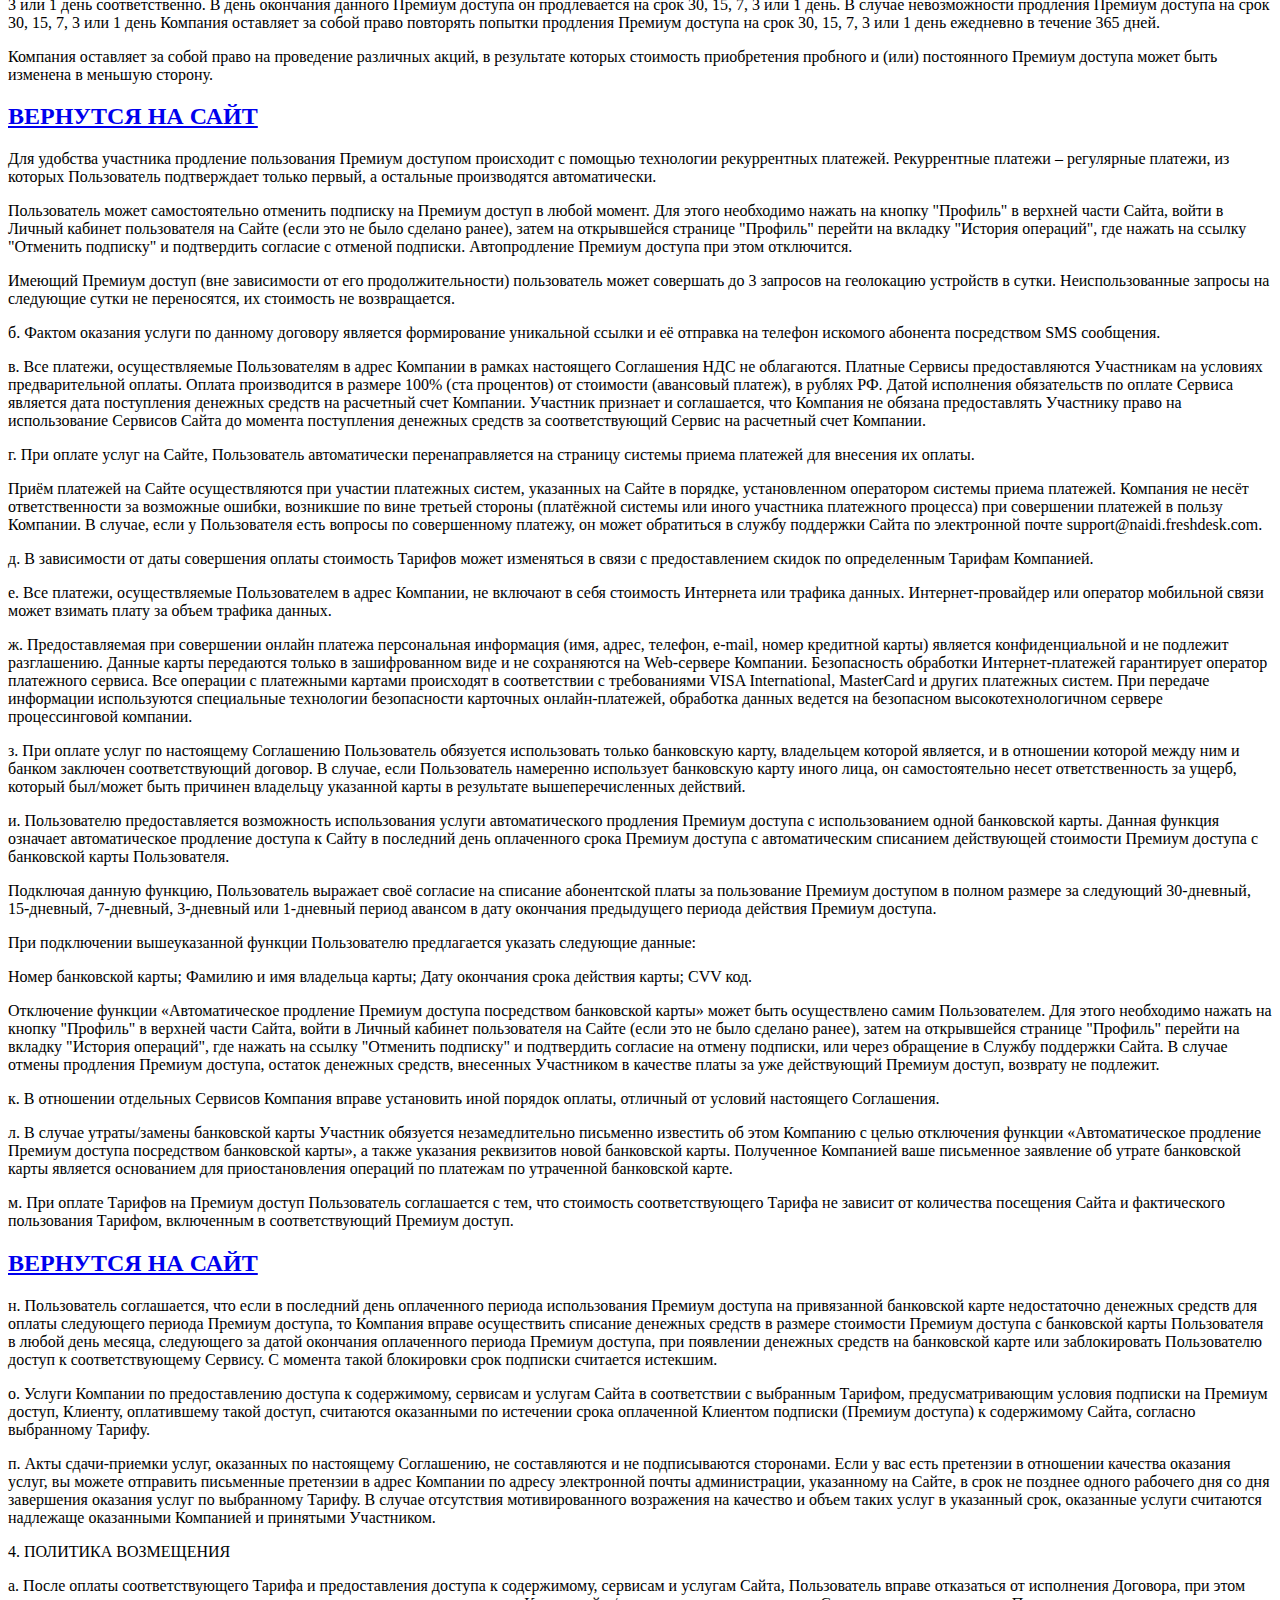
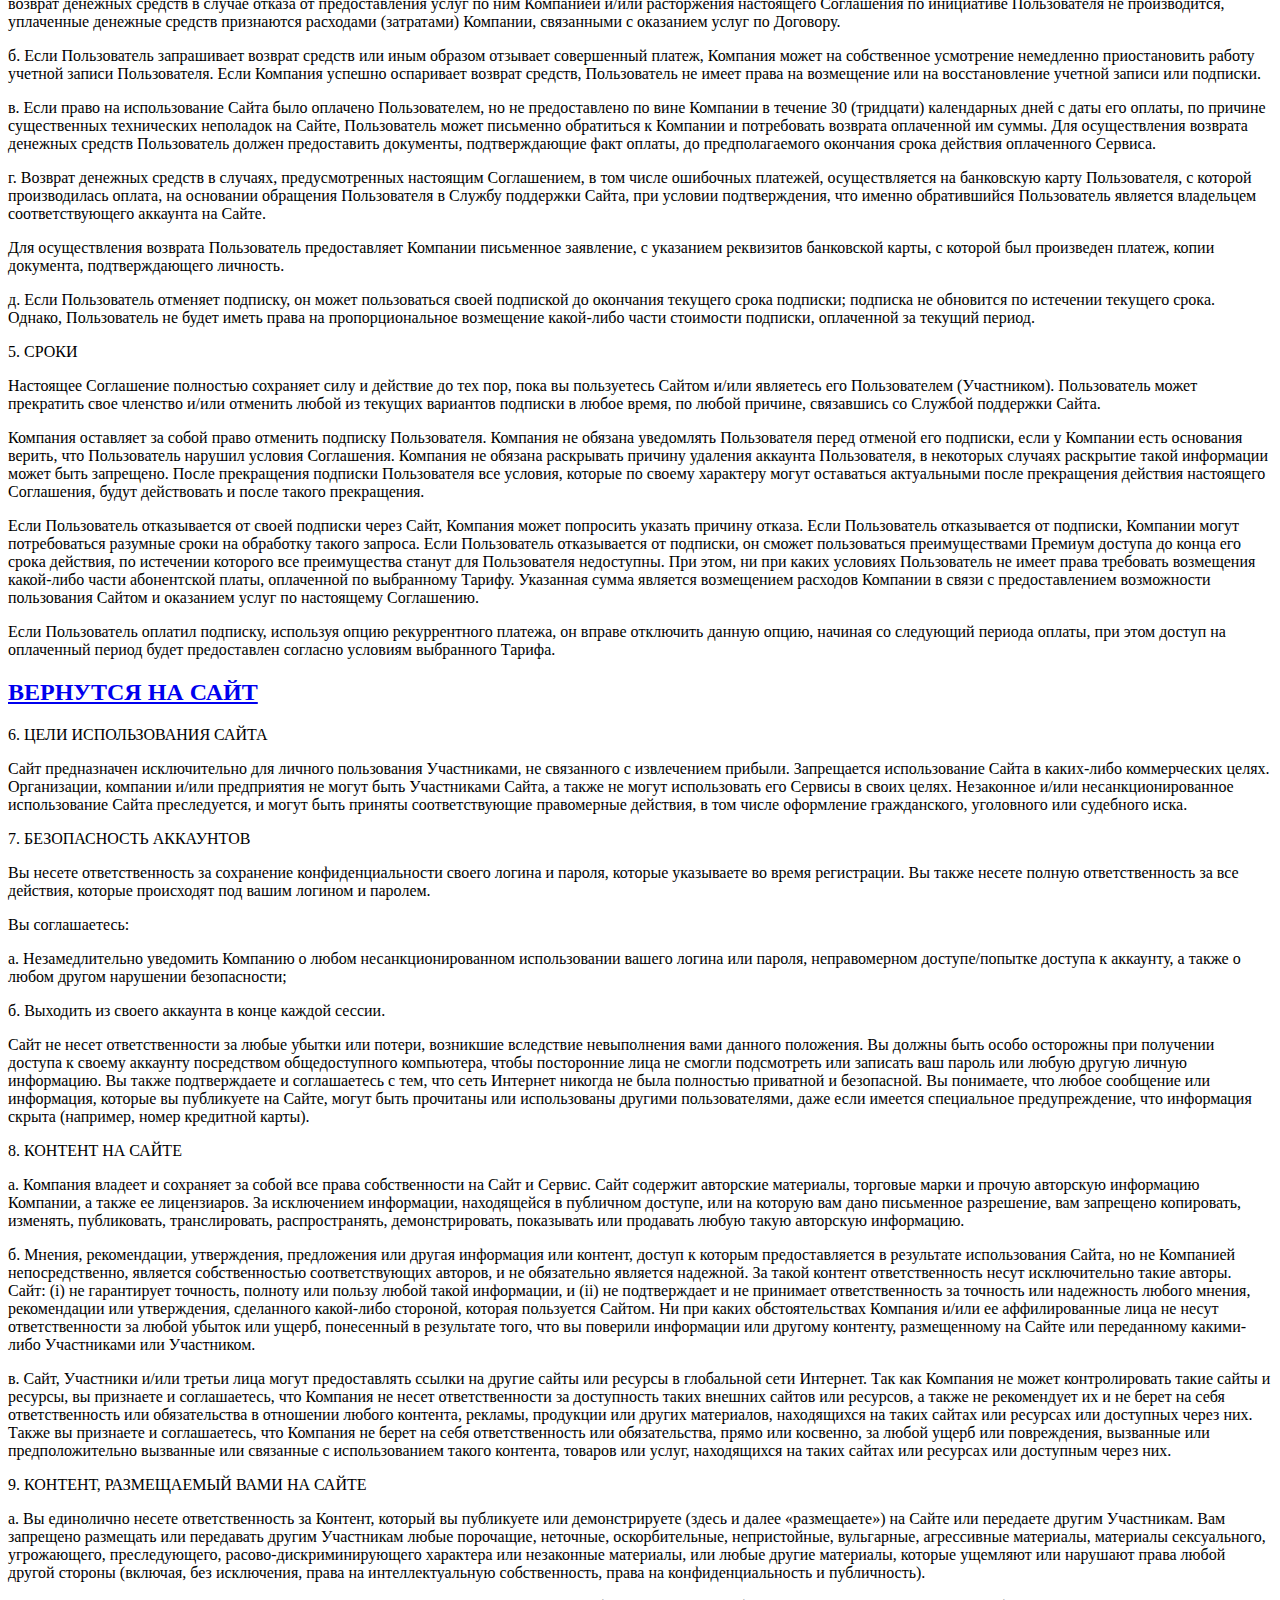
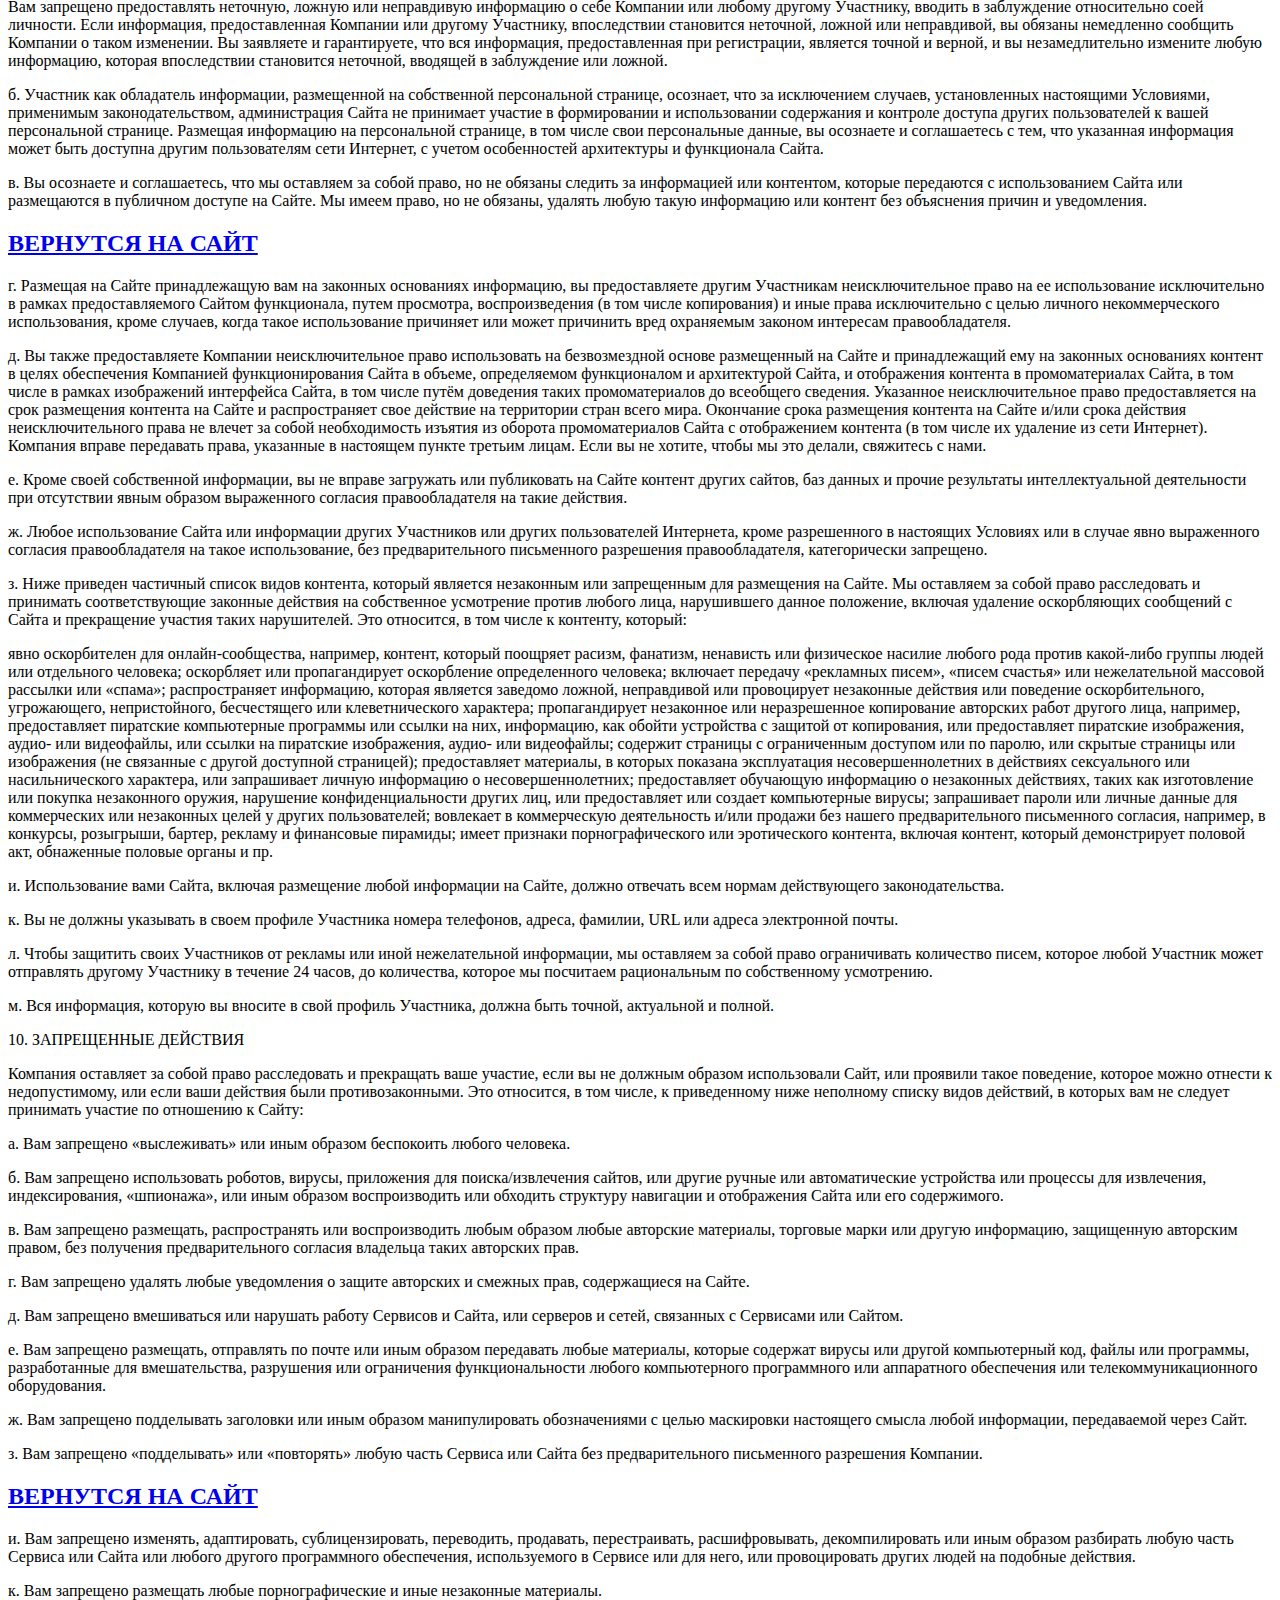
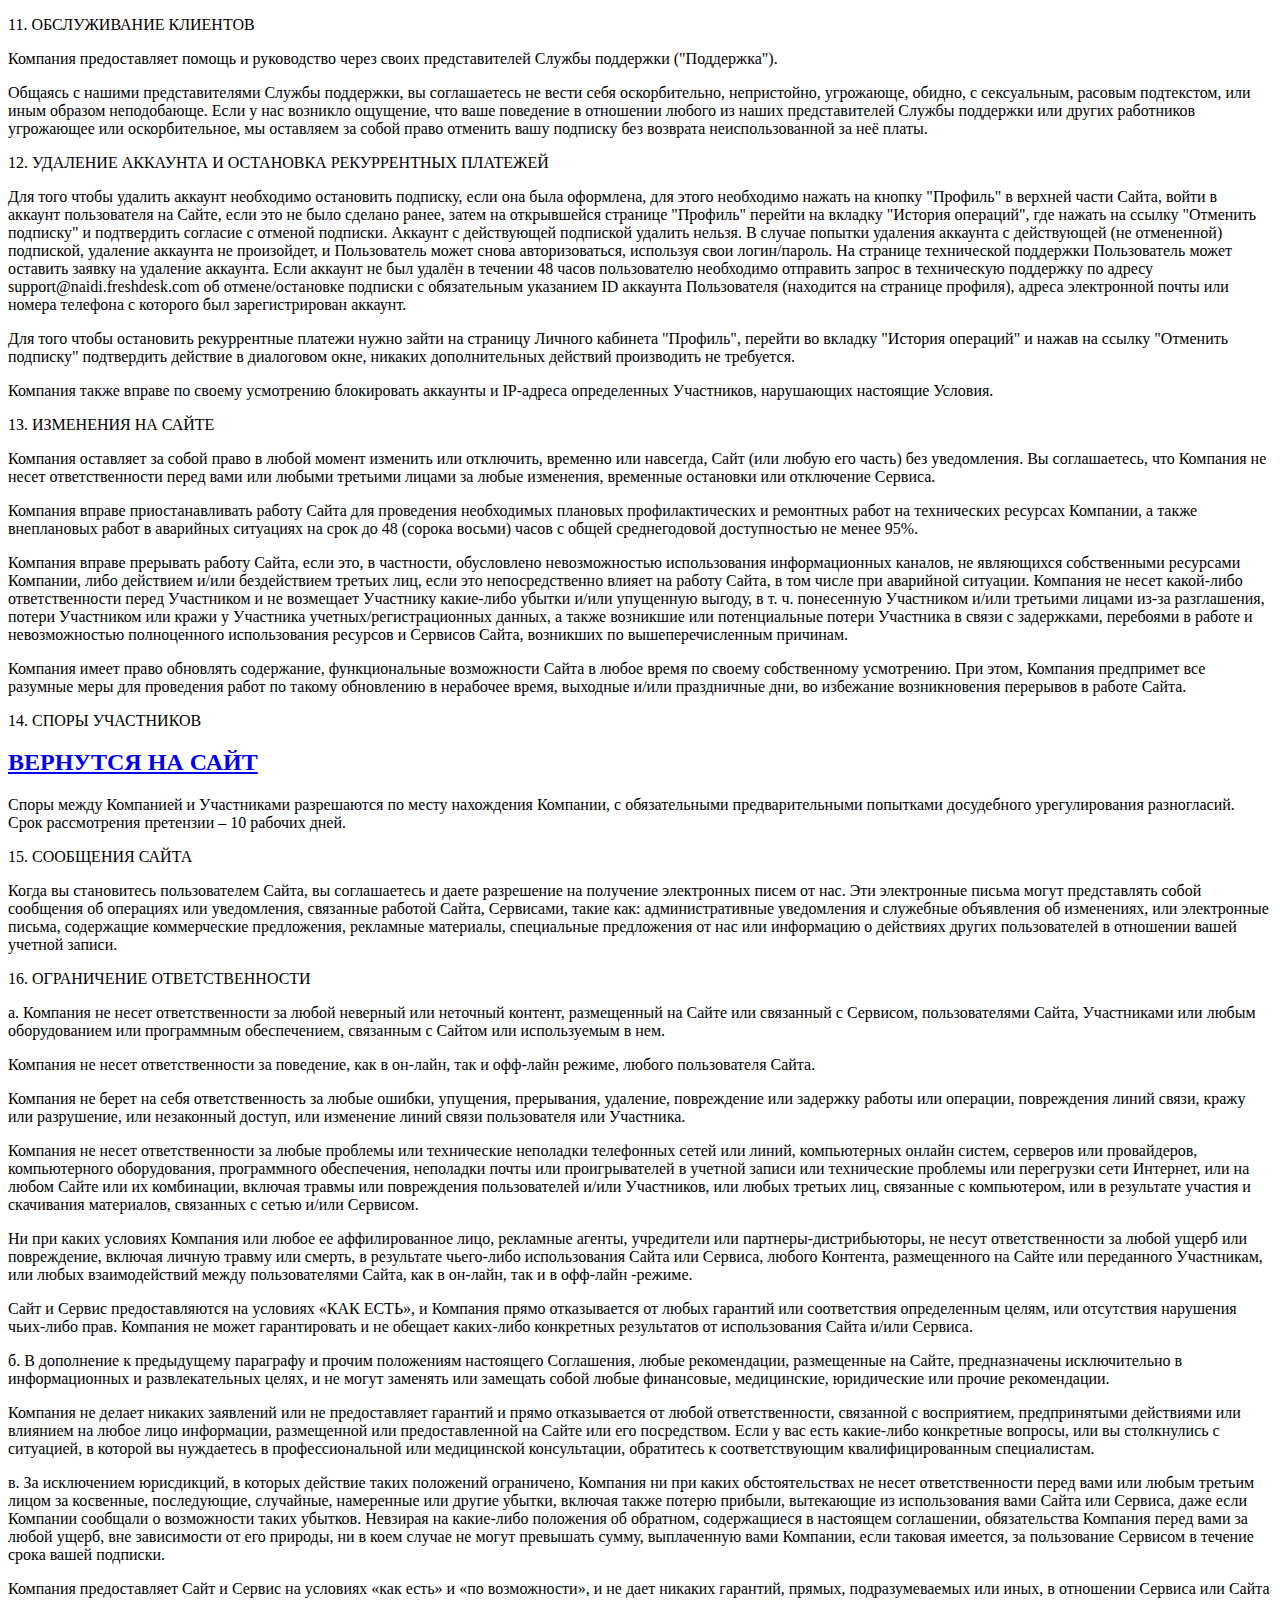
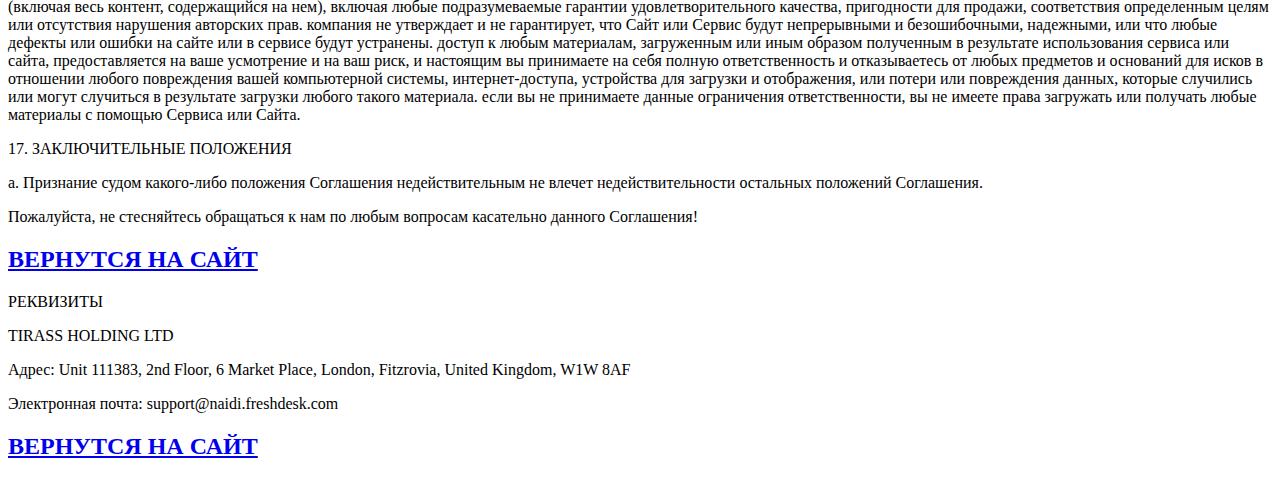
<file: terms.html>
<!DOCTYPE html>
<html lang="ru">
<head>
    <meta charset="UTF-8">
    <title>Terms </title>
</head>
<body>

<p>
<h1>Условия пользования сайтом (Пользовательское соглашение, Договор)</h1>
Дата последнего обновления редакции: 15.08.2020
</p>
</p>
<p>
Пожалуйста, внимательно прочитайте данные Условия использования, прежде чем начнете пользоваться Сайтом. Пользуясь этим Сайтом, вне зависимости от того, зарегистрированы вы как пользователь  или нет, вы подтверждаете, что полностью принимаете данные Условия использования сайта и Политику конфиденциальности и обязуетесь соблюдать их. Если вы не согласны с данными Условиями использования сайта и Политикой конфиденциальности, или вы не достигли возраста 18 лет, пожалуйста, не используйте Сайт.

</p>
<p>
Мы оставляем за собой право в любое время вносить изменения в данное соглашение и в любой документ, упомянутый в нем. Такие изменения вступают в силу с даты размещения документа, их содержащего, на сайте , если иное не указано в таком документе. Вам необходимо время от времени посещать данную страницу и указанные здесь ссылки, чтобы быть в курсе изменений, которые мы вносим и которые вы обязуетесь соблюдать.

</p>
<a href="/"><h2>ВЕРНУТСЯ НА САЙТ</h2></a>
<p>

Используемые термины:

</p>
<p>
Сайт () – совокупность интернет страниц, взаимосвязанных между собой, находящихся на Интернет-ресурсе ;

</p>
<p>
Компания – правообладатель и администрация Сайта – TIRASS HOLDING LTD;

</p>
<p>
Условия использования сайта (Пользовательское соглашение) - соглашение между вами и Компанией TIRASS HOLDING LTD в отношении использования Сайта и его Сервисов;

</p>
<p>
Участник, Пользователь – зарегистрированный или не зарегистрированный пользователь Сайта;

</p>
<p>
Сервис – услуги, предоставляемые Сайтом;

</p>
<p>
Регистрация – процесс, который подразумевает, что Участник заполняет форму, оставляет свои данные, присваивает логин (имя пользователя) и пароль, с помощью которых сможет заходить в свой Личный кабинет на Сайте. Все предоставленные Участником сведения должны быть достоверными. Компания, в случае возникновения сомнений в достоверности предоставленных данных, вправе в любое время запросить дополнительные сведения и (или) потребовать подтверждения предоставленных. Запрос направляется Участнику по электронной почте, указанной при регистрации;

</p>
<p>
Личный кабинет – подраздел Сайта, содержащий информацию об Участнике, включая, но не ограничиваясь такими, как: личные и контактные данные Участника, электронный почтовый адрес, а также иные данные необходимые для оказания услуг по настоящему Договору. В Личном кабинете Участник имеет возможность направлять сообщения представителям Компании. В Личном кабинете Участник может оплатить доступ к содержимому Сайта, согласно тарифам, установленным в настоящем Соглашении.

</p>
<p>
Иные термины и определения, встречающиеся в тексте настоящих Условий, толкуются Сторонами в соответствии со сложившимися в сети Интернет обычными правилами толкования соответствующих терминов.

</p>
<p>
1. ПОДТВЕРЖДЕНИЕ СОГЛАСИЯ С УСЛОВИЯМИ ПОЛЬЗОВАТЕЛЬСКОГО СОГЛАШЕНИЯ

</p>
<p>
а. Настоящее Соглашение представляет собой электронную версию договора, который описывает юридически обязывающие условия вашего использования Сайта. Настоящие Условия использования Сайта являются офертой. Договор заключается путём акцепта оферты откликнувшимся лицом. Письменная форма Договора считается соблюдённой, при условии совершения вами акцепта, действий по выполнению условий настоящего Договора.

</p>
<p>
б. Использование Сайта допускается, а настоящее Пользовательское соглашение считается заключенным посредством полного и безоговорочного принятия его условий (акцепт) путем совершения следующих действий:

</p>
<a href="/"><h2>ВЕРНУТСЯ НА САЙТ</h2></a>
<p>
Ознакомления с условиями настоящего Соглашения;
Совершения регистрации на Сайте: внесение достоверных и актуальных данных в регистрационную форму или осуществления входа с использованием аккаунтов указанных на Сайте социальных сетей и проставления соответствующей отметки о принятии условий настоящего Соглашения и Политики Конфиденциальности.

</p>
<p>
Обращаем внимание на то, что без прохождения процедуры регистрации и проставления соответствующей отметки, означающей ознакомление и принятие (согласие) настоящего Соглашения и Политики Конфиденциальности, доступ к материалам Сайта не предоставляется.

</p>
<p>
в. Не электронная копия. Вы имеете право получить настоящее Соглашение не в электронной форме. Вы можете запросить не электронный вариант настоящего Соглашения до или после его подписания в электронном виде. Для получения не электронного варианта Соглашения, пожалуйста, свяжитесь с нашей Службой поддержки.

</p>
<p>
2. ПРАВО ПОЛЬЗОВАНИЯ
</p>
<p>
Вам должно быть не меньше восемнадцати (18) лет, чтобы зарегистрироваться и иметь доступ к Сайту. В случае нарушения этого требования, в доступе к Сайту будет отказано. Используя данный Сайт, вы заявляете и гарантируете, что имеете полное право для заключения настоящего Соглашения и обязуетесь соблюдать все его условия и положения.
</p>
<p>
Становясь Участником, вы заявляете и гарантируете, что не будете и не имеете намерений использовать Сайт и его Сервисы для противоправных действий.
</p>
<p>
3. ЧЛЕНСТВО И ПОДПИСКА. ЦЕНООБРАЗОВАНИЕ
</p>
<p>
а. Текущие Тарифы на подписки:
</p>
<p>
Пробный Премиум доступ на 1 день стоимостью 82.00 рубля - пробный период ежемесячной подписки на Премиум тариф*
</p>
<p>
Постоянный Премиум доступ на 30 дней стоимостью 2450.00 рублей, автоматически продлеваемый каждые 30 дней
</p>
<p>
Постоянный Премиум доступ на 15 дней стоимостью 1225 рублей, автоматически продлеваемый каждые 15 дней
</p>
<p>
Постоянный Премиум доступ на 7 дней стоимостью 572 рубля, автоматически продлеваемый каждые 7 дней
</p>
<p>
Постоянный Премиум доступ на 3 дня стоимостью 245 рублей, автоматически продлеваемый каждые 3 дней
</p>
<p>
Постоянный Премиум доступ на 1 день стоимостью 82 рубля, автоматически продлеваемый ежедневно
</p>
<p>
* однодневный пробный Премиум доступ: стоимость в первые сутки составляет 82 рубля, затем подписка без подтверждения (рекуррентные платежи) продлевается на период 30 дней, если не была отменена в течение пробного Премиум доступа (24 часа с момента приобретения).
</p>
<p>
Продление Премиум доступа происходит в день окончания предыдущего оплаченного периода.
</p>
<p>
При невозможности продления Премиум доступа на 30 дней в связи с недостаточностью средств на счете Пользователя или по иным причинам, Премиум доступ продлевается на 15, 7, 3 или 1 день соответственно. В день окончания данного Премиум доступа он продлевается на срок 30, 15, 7, 3 или 1 день. В случае невозможности продления Премиум доступа на срок 30, 15, 7, 3 или 1 день Компания оставляет за собой право повторять попытки продления Премиум доступа на срок 30, 15, 7, 3 или 1 день ежедневно в течение 365 дней.
</p>
<p>
Компания оставляет за собой право на проведение различных акций, в результате которых стоимость приобретения пробного и (или) постоянного Премиум доступа может быть изменена в меньшую сторону.
</p>
<a href="/"><h2>ВЕРНУТСЯ НА САЙТ</h2></a>
<p>
Для удобства участника продление пользования Премиум доступом происходит с помощью технологии рекуррентных платежей. Рекуррентные платежи – регулярные платежи, из которых Пользователь подтверждает только первый, а остальные производятся автоматически.
</p>
<p>
Пользователь может самостоятельно отменить подписку на Премиум доступ в любой момент. Для этого необходимо нажать на кнопку "Профиль" в верхней части Сайта, войти в Личный кабинет пользователя на Сайте (если это не было сделано ранее), затем на открывшейся странице "Профиль" перейти на вкладку "История операций", где нажать на ссылку "Отменить подписку" и подтвердить согласие с отменой подписки. Автопродление Премиум доступа при этом отключится.
</p>
<p>
Имеющий Премиум доступ (вне зависимости от его продолжительности) пользователь может совершать до 3 запросов на геолокацию устройств в сутки. Неиспользованные запросы на следующие сутки не переносятся, их стоимость не возвращается.
</p>
<p>
б. Фактом оказания услуги по данному договору является формирование уникальной ссылки и её отправка на телефон искомого абонента посредством SMS сообщения.
</p>
<p>
в. Все платежи, осуществляемые Пользователям в адрес Компании в рамках настоящего Соглашения НДС не облагаются. Платные Сервисы предоставляются Участникам на условиях предварительной оплаты. Оплата производится в размере 100% (ста процентов) от стоимости (авансовый платеж), в рублях РФ. Датой исполнения обязательств по оплате Сервиса является дата поступления денежных средств на расчетный счет Компании. Участник признает и соглашается, что Компания не обязана предоставлять Участнику право на использование Сервисов Сайта до момента поступления денежных средств за соответствующий Сервис на расчетный счет Компании.
</p>
<p>
г. При оплате услуг на Сайте, Пользователь автоматически перенаправляется на страницу системы приема платежей для внесения их оплаты.
</p>
<p>
Приём платежей на Сайте осуществляются при участии платежных систем, указанных на Сайте в порядке, установленном оператором системы приема платежей. Компания не несёт ответственности за возможные ошибки, возникшие по вине третьей стороны (платёжной системы или иного участника платежного процесса) при совершении платежей в пользу Компании. В случае, если у Пользователя есть вопросы по совершенному платежу, он может обратиться в службу поддержки Сайта по электронной почте support@naidi.freshdesk.com.
</p>
<p>
д. В зависимости от даты совершения оплаты стоимость Тарифов может изменяться в связи с предоставлением скидок по определенным Тарифам Компанией.
</p>
<p>
е. Все платежи, осуществляемые Пользователем в адрес Компании, не включают в себя стоимость Интернета или трафика данных. Интернет-провайдер или оператор мобильной связи может взимать плату за объем трафика данных.
</p>
<p>
ж. Предоставляемая при совершении онлайн платежа персональная информация (имя, адрес, телефон, e-mail, номер кредитной карты) является конфиденциальной и не подлежит разглашению. Данные карты передаются только в зашифрованном виде и не сохраняются на Web-сервере Компании. Безопасность обработки Интернет-платежей гарантирует оператор платежного сервиса. Все операции с платежными картами происходят в соответствии с требованиями VISA International, MasterCard и других платежных систем. При передаче информации используются специальные технологии безопасности карточных онлайн-платежей, обработка данных ведется на безопасном высокотехнологичном сервере процессинговой компании.
</p>
<p>
з. При оплате услуг по настоящему Соглашению Пользователь обязуется использовать только банковскую карту, владельцем которой является, и в отношении которой между ним и банком заключен соответствующий договор. В случае, если Пользователь намеренно использует банковскую карту иного лица, он самостоятельно несет ответственность за ущерб, который был/может быть причинен владельцу указанной карты в результате вышеперечисленных действий.
</p>
<p>
и. Пользователю предоставляется возможность использования услуги автоматического продления Премиум доступа с использованием одной банковской карты. Данная функция означает автоматическое продление доступа к Сайту в последний день оплаченного срока Премиум доступа с автоматическим списанием действующей стоимости Премиум доступа с банковской карты Пользователя.
</p>
<p>
Подключая данную функцию, Пользователь выражает своё согласие на списание абонентской платы за пользование Премиум доступом в полном размере за следующий 30-дневный, 15-дневный, 7-дневный, 3-дневный или 1-дневный период авансом в дату окончания предыдущего периода действия Премиум доступа.
</p>
<p>
При подключении вышеуказанной функции Пользователю предлагается указать следующие данные:
</p>
<p>
Номер банковской карты;
Фамилию и имя владельца карты;
Дату окончания срока действия карты;
CVV код.
</p>
<p>
Отключение функции «Автоматическое продление Премиум доступа посредством банковской карты» может быть осуществлено самим Пользователем. Для этого необходимо нажать на кнопку "Профиль" в верхней части Сайта, войти в Личный кабинет пользователя на Сайте (если это не было сделано ранее), затем на открывшейся странице "Профиль" перейти на вкладку "История операций", где нажать на ссылку "Отменить подписку" и подтвердить согласие на отмену подписки, или через обращение в Службу поддержки Сайта. В случае отмены продления Премиум доступа, остаток денежных средств, внесенных Участником в качестве платы за уже действующий Премиум доступ, возврату не подлежит.
</p>
<p>
к. В отношении отдельных Сервисов Компания вправе установить иной порядок оплаты, отличный от условий настоящего Соглашения.
</p>
<p>
л. В случае утраты/замены банковской карты Участник обязуется незамедлительно письменно известить об этом Компанию с целью отключения функции «Автоматическое продление Премиум доступа посредством банковской карты», а также указания реквизитов новой банковской карты. Полученное Компанией ваше письменное заявление об утрате банковской карты является основанием для приостановления операций по платежам по утраченной банковской карте.
</p>
<p>
м. При оплате Тарифов на Премиум доступ Пользователь соглашается с тем, что стоимость соответствующего Тарифа не зависит от количества посещения Сайта и фактического пользования Тарифом, включенным в соответствующий Премиум доступ.
</p>
<a href="/"><h2>ВЕРНУТСЯ НА САЙТ</h2></a>
<p>
н. Пользователь соглашается, что если в последний день оплаченного периода использования Премиум доступа на привязанной банковской карте недостаточно денежных средств для оплаты следующего периода Премиум доступа, то Компания вправе осуществить списание денежных средств в размере стоимости Премиум доступа с банковской карты Пользователя в любой день месяца, следующего за датой окончания оплаченного периода Премиум доступа, при появлении денежных средств на банковской карте или заблокировать Пользователю доступ к соответствующему Сервису. С момента такой блокировки срок подписки считается истекшим.
</p>
<p>
о. Услуги Компании по предоставлению доступа к содержимому, сервисам и услугам Сайта в соответствии с выбранным Тарифом, предусматривающим условия подписки на Премиум доступ, Клиенту, оплатившему такой доступ, считаются оказанными по истечении срока оплаченной Клиентом подписки (Премиум доступа) к содержимому Сайта, согласно выбранному Тарифу.
</p>
<p>
п. Акты сдачи-приемки услуг, оказанных по настоящему Соглашению, не составляются и не подписываются сторонами. Если у вас есть претензии в отношении качества оказания услуг, вы можете отправить письменные претензии в адрес Компании по адресу электронной почты администрации, указанному на Сайте, в срок не позднее одного рабочего дня со дня завершения оказания услуг по выбранному Тарифу. В случае отсутствия мотивированного возражения на качество и объем таких услуг в указанный срок, оказанные услуги считаются надлежаще оказанными Компанией и принятыми Участником.
</p>
<p>
4. ПОЛИТИКА ВОЗМЕЩЕНИЯ
</p>
<p>
а. После оплаты соответствующего Тарифа и предоставления доступа к содержимому, сервисам и услугам Сайта, Пользователь вправе отказаться от исполнения Договора, при этом возврат денежных средств в случае отказа от предоставления услуг по ним Компанией и/или расторжения настоящего Соглашения по инициативе Пользователя не производится, уплаченные денежные средств признаются расходами (затратами) Компании, связанными с оказанием услуг по Договору.
</p>
<p>
б. Если Пользователь запрашивает возврат средств или иным образом отзывает совершенный платеж, Компания может на собственное усмотрение немедленно приостановить работу учетной записи Пользователя. Если Компания успешно оспаривает возврат средств, Пользователь не имеет права на возмещение или на восстановление учетной записи или подписки.
</p>
<p>
в. Если право на использование Сайта было оплачено Пользователем, но не предоставлено по вине Компании в течение 30 (тридцати) календарных дней с даты его оплаты, по причине существенных технических неполадок на Сайте, Пользователь может письменно обратиться к Компании и потребовать возврата оплаченной им суммы. Для осуществления возврата денежных средств Пользователь должен предоставить документы, подтверждающие факт оплаты, до предполагаемого окончания срока действия оплаченного Сервиса.
</p>
<p>
г. Возврат денежных средств в случаях, предусмотренных настоящим Соглашением, в том числе ошибочных платежей, осуществляется на банковскую карту Пользователя, с которой производилась оплата, на основании обращения Пользователя в Службу поддержки Сайта, при условии подтверждения, что именно обратившийся Пользователь является владельцем соответствующего аккаунта на Сайте.
</p>
<p>
Для осуществления возврата Пользователь предоставляет Компании письменное заявление, с указанием реквизитов банковской карты, с которой был произведен платеж, копии документа, подтверждающего личность.
</p>
<p>
д. Если Пользователь отменяет подписку, он может пользоваться своей подпиской до окончания текущего срока подписки; подписка не обновится по истечении текущего срока. Однако, Пользователь не будет иметь права на пропорциональное возмещение какой-либо части стоимости подписки, оплаченной за текущий период.
</p>
<p>
5. СРОКИ
</p>
<p>
Настоящее Соглашение полностью сохраняет силу и действие до тех пор, пока вы пользуетесь Сайтом и/или являетесь его Пользователем (Участником). Пользователь может прекратить свое членство и/или отменить любой из текущих вариантов подписки в любое время, по любой причине, связавшись со Службой поддержки Сайта.
</p>
<p>
Компания оставляет за собой право отменить подписку Пользователя. Компания не обязана уведомлять Пользователя перед отменой его подписки, если у Компании есть основания верить, что Пользователь нарушил условия Соглашения. Компания не обязана раскрывать причину удаления аккаунта Пользователя, в некоторых случаях раскрытие такой информации может быть запрещено. После прекращения подписки Пользователя все условия, которые по своему характеру могут оставаться актуальными после прекращения действия настоящего Соглашения, будут действовать и после такого прекращения.
</p>
<p>
Если Пользователь отказывается от своей подписки через Сайт, Компания может попросить указать причину отказа. Если Пользователь отказывается от подписки, Компании могут потребоваться разумные сроки на обработку такого запроса. Если Пользователь отказывается от подписки, он сможет пользоваться преимуществами Премиум доступа до конца его срока действия, по истечении которого все преимущества станут для Пользователя недоступны. При этом, ни при каких условиях Пользователь не имеет права требовать возмещения какой-либо части абонентской платы, оплаченной по выбранному Тарифу. Указанная сумма является возмещением расходов Компании в связи с предоставлением возможности пользования Сайтом и оказанием услуг по настоящему Соглашению.
</p>
<p>
Если Пользователь оплатил подписку, используя опцию рекуррентного платежа, он вправе отключить данную опцию, начиная со следующий периода оплаты, при этом доступ на оплаченный период будет предоставлен согласно условиям выбранного Тарифа.
</p>
<a href="/"><h2>ВЕРНУТСЯ НА САЙТ</h2></a>
<p>
6. ЦЕЛИ ИСПОЛЬЗОВАНИЯ САЙТА
</p>
<p>
Сайт предназначен исключительно для личного пользования Участниками, не связанного с извлечением прибыли. Запрещается использование Сайта в каких-либо коммерческих целях. Организации, компании и/или предприятия не могут быть Участниками Сайта, а также не могут использовать его Сервисы в своих целях. Незаконное и/или несанкционированное использование Сайта преследуется, и могут быть приняты соответствующие правомерные действия, в том числе оформление гражданского, уголовного или судебного иска.
</p>
<p>
7. БЕЗОПАСНОСТЬ АККАУНТОВ
</p>
<p>
Вы несете ответственность за сохранение конфиденциальности своего логина и пароля, которые указываете во время регистрации. Вы также несете полную ответственность за все действия, которые происходят под вашим логином и паролем.
</p>
<p>
Вы соглашаетесь:
</p>
<p>
а. Незамедлительно уведомить Компанию о любом несанкционированном использовании вашего логина или пароля, неправомерном доступе/попытке доступа к аккаунту, а также о любом другом нарушении безопасности;
</p>
<p>
б. Выходить из своего аккаунта в конце каждой сессии.
</p>
<p>
Сайт не несет ответственности за любые убытки или потери, возникшие вследствие невыполнения вами данного положения. Вы должны быть особо осторожны при получении доступа к своему аккаунту посредством общедоступного компьютера, чтобы посторонние лица не смогли подсмотреть или записать ваш пароль или любую другую личную информацию. Вы также подтверждаете и соглашаетесь с тем, что сеть Интернет никогда не была полностью приватной и безопасной. Вы понимаете, что любое сообщение или информация, которые вы публикуете на Сайте, могут быть прочитаны или использованы другими пользователями, даже если имеется специальное предупреждение, что информация скрыта (например, номер кредитной карты).
</p>
<p>
8. КОНТЕНТ НА САЙТЕ
</p>
<p>
а. Компания владеет и сохраняет за собой все права собственности на Сайт и Сервис. Сайт содержит авторские материалы, торговые марки и прочую авторскую информацию Компании, а также ее лицензиаров. За исключением информации, находящейся в публичном доступе, или на которую вам дано письменное разрешение, вам запрещено копировать, изменять, публиковать, транслировать, распространять, демонстрировать, показывать или продавать любую такую авторскую информацию.
</p>
<p>
б. Мнения, рекомендации, утверждения, предложения или другая информация или контент, доступ к которым предоставляется в результате использования Сайта, но не Компанией непосредственно, является собственностью соответствующих авторов, и не обязательно является надежной. За такой контент ответственность несут исключительно такие авторы. Сайт: (i) не гарантирует точность, полноту или пользу любой такой информации, и (ii) не подтверждает и не принимает ответственность за точность или надежность любого мнения, рекомендации или утверждения, сделанного какой-либо стороной, которая пользуется Сайтом. Ни при каких обстоятельствах Компания и/или ее аффилированные лица не несут ответственности за любой убыток или ущерб, понесенный в результате того, что вы поверили информации или другому контенту, размещенному на Сайте или переданному какими-либо Участниками или Участником.
</p>
<p>
в. Сайт, Участники и/или третьи лица могут предоставлять ссылки на другие сайты или ресурсы в глобальной сети Интернет. Так как Компания не может контролировать такие сайты и ресурсы, вы признаете и соглашаетесь, что Компания не несет ответственности за доступность таких внешних сайтов или ресурсов, а также не рекомендует их и не берет на себя ответственность или обязательства в отношении любого контента, рекламы, продукции или других материалов, находящихся на таких сайтах или ресурсах или доступных через них. Также вы признаете и соглашаетесь, что Компания не берет на себя ответственность или обязательства, прямо или косвенно, за любой ущерб или повреждения, вызванные или предположительно вызванные или связанные с использованием такого контента, товаров или услуг, находящихся на таких сайтах или ресурсах или доступным через них.
</p>
<p>
9. КОНТЕНТ, РАЗМЕЩАЕМЫЙ ВАМИ НА САЙТЕ
</p>
<p>
a. Вы единолично несете ответственность за Контент, который вы публикуете или демонстрируете (здесь и далее «размещаете») на Сайте или передаете другим Участникам. Вам запрещено размещать или передавать другим Участникам любые порочащие, неточные, оскорбительные, непристойные, вульгарные, агрессивные материалы, материалы сексуального, угрожающего, преследующего, расово-дискриминирующего характера или незаконные материалы, или любые другие материалы, которые ущемляют или нарушают права любой другой стороны (включая, без исключения, права на интеллектуальную собственность, права на конфиденциальность и публичность).
</p>
<p>
Вам запрещено предоставлять неточную, ложную или неправдивую информацию о себе Компании или любому другому Участнику, вводить в заблуждение относительно соей личности. Если информация, предоставленная Компании или другому Участнику, впоследствии становится неточной, ложной или неправдивой, вы обязаны немедленно сообщить Компании о таком изменении. Вы заявляете и гарантируете, что вся информация, предоставленная при регистрации, является точной и верной, и вы незамедлительно измените любую информацию, которая впоследствии становится неточной, вводящей в заблуждение или ложной.
</p>
<p>
б. Участник как обладатель информации, размещенной на собственной персональной странице, осознает, что за исключением случаев, установленных настоящими Условиями, применимым законодательством, администрация Сайта не принимает участие в формировании и использовании содержания и контроле доступа других пользователей к вашей персональной странице. Размещая информацию на персональной странице, в том числе свои персональные данные, вы осознаете и соглашаетесь с тем, что указанная информация может быть доступна другим пользователям сети Интернет, с учетом особенностей архитектуры и функционала Сайта.
</p>
<p>
в. Вы осознаете и соглашаетесь, что мы оставляем за собой право, но не обязаны следить за информацией или контентом, которые передаются с использованием Сайта или размещаются в публичном доступе на Сайте. Мы имеем право, но не обязаны, удалять любую такую информацию или контент без объяснения причин и уведомления.
</p>
<a href="/"><h2>ВЕРНУТСЯ НА САЙТ</h2></a>
<p>
г. Размещая на Сайте принадлежащую вам на законных основаниях информацию, вы предоставляете другим Участникам неисключительное право на ее использование исключительно в рамках предоставляемого Сайтом функционала, путем просмотра, воспроизведения (в том числе копирования) и иные права исключительно с целью личного некоммерческого использования, кроме случаев, когда такое использование причиняет или может причинить вред охраняемым законом интересам правообладателя.
</p>
<p>
д. Вы также предоставляете Компании неисключительное право использовать на безвозмездной основе размещенный на Сайте и принадлежащий ему на законных основаниях контент в целях обеспечения Компанией функционирования Сайта в объеме, определяемом функционалом и архитектурой Сайта, и отображения контента в промоматериалах Сайта, в том числе в рамках изображений интерфейса Сайта, в том числе путём доведения таких промоматериалов до всеобщего сведения. Указанное неисключительное право предоставляется на срок размещения контента на Сайте и распространяет свое действие на территории стран всего мира. Окончание срока размещения контента на Сайте и/или срока действия неисключительного права не влечет за собой необходимость изъятия из оборота промоматериалов Сайта с отображением контента (в том числе их удаление из сети Интернет). Компания вправе передавать права, указанные в настоящем пункте третьим лицам. Если вы не хотите, чтобы мы это делали, свяжитесь с нами.
</p>
<p>
е. Кроме своей собственной информации, вы не вправе загружать или публиковать на Сайте контент других сайтов, баз данных и прочие результаты интеллектуальной деятельности при отсутствии явным образом выраженного согласия правообладателя на такие действия.
</p>
<p>
ж. Любое использование Сайта или информации других Участников или других пользователей Интернета, кроме разрешенного в настоящих Условиях или в случае явно выраженного согласия правообладателя на такое использование, без предварительного письменного разрешения правообладателя, категорически запрещено.
</p>
<p>
з. Ниже приведен частичный список видов контента, который является незаконным или запрещенным для размещения на Сайте. Мы оставляем за собой право расследовать и принимать соответствующие законные действия на собственное усмотрение против любого лица, нарушившего данное положение, включая удаление оскорбляющих сообщений с Сайта и прекращение участия таких нарушителей. Это относится, в том числе к контенту, который:
</p>
<p>
явно оскорбителен для онлайн-сообщества, например, контент, который поощряет расизм, фанатизм, ненависть или физическое насилие любого рода против какой-либо группы людей или отдельного человека;
оскорбляет или пропагандирует оскорбление определенного человека;
включает передачу «рекламных писем», «писем счастья» или нежелательной массовой рассылки или «спама»;
распространяет информацию, которая является заведомо ложной, неправдивой или провоцирует незаконные действия или поведение оскорбительного, угрожающего, непристойного, бесчестящего или клеветнического характера;
пропагандирует незаконное или неразрешенное копирование авторских работ другого лица, например, предоставляет пиратские компьютерные программы или ссылки на них, информацию, как обойти устройства с защитой от копирования, или предоставляет пиратские изображения, аудио- или видеофайлы, или ссылки на пиратские изображения, аудио- или видеофайлы; содержит страницы с ограниченным доступом или по паролю, или скрытые страницы или изображения (не связанные с другой доступной страницей);
предоставляет материалы, в которых показана эксплуатация несовершеннолетних в действиях сексуального или насильнического характера, или запрашивает личную информацию о несовершеннолетних;
предоставляет обучающую информацию о незаконных действиях, таких как изготовление или покупка незаконного оружия, нарушение конфиденциальности других лиц, или предоставляет или создает компьютерные вирусы;
запрашивает пароли или личные данные для коммерческих или незаконных целей у других пользователей;
вовлекает в коммерческую деятельность и/или продажи без нашего предварительного письменного согласия, например, в конкурсы, розыгрыши, бартер, рекламу и финансовые пирамиды; имеет признаки порнографического или эротического контента, включая контент, который демонстрирует половой акт, обнаженные половые органы и пр.
</p>
<p>
и. Использование вами Сайта, включая размещение любой информации на Сайте, должно отвечать всем нормам действующего законодательства.
</p>
<p>
к. Вы не должны указывать в своем профиле Участника номера телефонов, адреса, фамилии, URL или адреса электронной почты.
</p>
<p>
л. Чтобы защитить своих Участников от рекламы или иной нежелательной информации, мы оставляем за собой право ограничивать количество писем, которое любой Участник может отправлять другому Участнику в течение 24 часов, до количества, которое мы посчитаем рациональным по собственному усмотрению.
</p>
<p>
м. Вся информация, которую вы вносите в свой профиль Участника, должна быть точной, актуальной и полной.
</p>
<p>
10. ЗАПРЕЩЕННЫЕ ДЕЙСТВИЯ
</p>
<p>
Компания оставляет за собой право расследовать и прекращать ваше участие, если вы не должным образом использовали Сайт, или проявили такое поведение, которое можно отнести к недопустимому, или если ваши действия были противозаконными. Это относится, в том числе, к приведенному ниже неполному списку видов действий, в которых вам не следует принимать участие по отношению к Сайту:
</p>
<p>
a. Вам запрещено «выслеживать» или иным образом беспокоить любого человека.
</p>
<p>
б. Вам запрещено использовать роботов, вирусы, приложения для поиска/извлечения сайтов, или другие ручные или автоматические устройства или процессы для извлечения, индексирования, «шпионажа», или иным образом воспроизводить или обходить структуру навигации и отображения Сайта или его содержимого.
</p>
<p>
в. Вам запрещено размещать, распространять или воспроизводить любым образом любые авторские материалы, торговые марки или другую информацию, защищенную авторским правом, без получения предварительного согласия владельца таких авторских прав.
</p>
<p>
г. Вам запрещено удалять любые уведомления о защите авторских и смежных прав, содержащиеся на Сайте.
</p>
<p>
д. Вам запрещено вмешиваться или нарушать работу Сервисов и Сайта, или серверов и сетей, связанных с Сервисами или Сайтом.
</p>
<p>
е. Вам запрещено размещать, отправлять по почте или иным образом передавать любые материалы, которые содержат вирусы или другой компьютерный код, файлы или программы, разработанные для вмешательства, разрушения или ограничения функциональности любого компьютерного программного или аппаратного обеспечения или телекоммуникационного оборудования.
</p>
<p>
ж. Вам запрещено подделывать заголовки или иным образом манипулировать обозначениями с целью маскировки настоящего смысла любой информации, передаваемой через Сайт.
</p>
<p>
з. Вам запрещено «подделывать» или «повторять» любую часть Сервиса или Сайта без предварительного письменного разрешения Компании.
</p>
<a href="/"><h2>ВЕРНУТСЯ НА САЙТ</h2></a>
<p>
и. Вам запрещено изменять, адаптировать, сублицензировать, переводить, продавать, перестраивать, расшифровывать, декомпилировать или иным образом разбирать любую часть Сервиса или Сайта или любого другого программного обеспечения, используемого в Сервисе или для него, или провоцировать других людей на подобные действия.
</p>
<p>
к. Вам запрещено размещать любые порнографические и иные незаконные материалы.
</p>
<p>
11. ОБСЛУЖИВАНИЕ КЛИЕНТОВ
</p>
<p>
Компания предоставляет помощь и руководство через своих представителей Службы поддержки ("Поддержка").
</p>
<p>
Общаясь с нашими представителями Службы поддержки, вы соглашаетесь не вести себя оскорбительно, непристойно, угрожающе, обидно, с сексуальным, расовым подтекстом, или иным образом неподобающе. Если у нас возникло ощущение, что ваше поведение в отношении любого из наших представителей Службы поддержки или других работников угрожающее или оскорбительное, мы оставляем за собой право отменить вашу подписку без возврата неиспользованной за неё платы.
</p>
<p>
12. УДАЛЕНИЕ АККАУНТА И ОСТАНОВКА РЕКУРРЕНТНЫХ ПЛАТЕЖЕЙ
</p>
<p>
Для того чтобы удалить аккаунт необходимо остановить подписку, если она была оформлена, для этого необходимо нажать на кнопку "Профиль" в верхней части Сайта, войти в аккаунт пользователя на Сайте, если это не было сделано ранее, затем на открывшейся странице "Профиль" перейти на вкладку "История операций", где нажать на ссылку "Отменить подписку" и подтвердить согласие с отменой подписки. Аккаунт с действующей подпиской удалить нельзя. В случае попытки удаления аккаунта с действующей (не отмененной) подпиской, удаление аккаунта не произойдет, и Пользователь может снова авторизоваться, используя свои логин/пароль. На странице технической поддержки Пользователь может оставить заявку на удаление аккаунта. Если аккаунт не был удалён в течении 48 часов пользователю необходимо отправить запрос в техническую поддержку по адресу support@naidi.freshdesk.com об отмене/остановке подписки с обязательным указанием ID аккаунта Пользователя (находится на странице профиля), адреса электронной почты или номера телефона с которого был зарегистрирован аккаунт.
</p>
<p>
Для того чтобы остановить рекуррентные платежи нужно зайти на страницу Личного кабинета "Профиль", перейти во вкладку "История операций" и нажав на ссылку "Отменить подписку" подтвердить действие в диалоговом окне, никаких дополнительных действий производить не требуется.
</p>
<p>
Компания также вправе по своему усмотрению блокировать аккаунты и IP-адреса определенных Участников, нарушающих настоящие Условия.
</p>
<p>
13. ИЗМЕНЕНИЯ НА САЙТЕ
</p>
<p>
Компания оставляет за собой право в любой момент изменить или отключить, временно или навсегда, Сайт (или любую его часть) без уведомления. Вы соглашаетесь, что Компания не несет ответственности перед вами или любыми третьими лицами за любые изменения, временные остановки или отключение Сервиса.
</p>
<p>
Компания вправе приостанавливать работу Сайта для проведения необходимых плановых профилактических и ремонтных работ на технических ресурсах Компании, а также внеплановых работ в аварийных ситуациях на срок до 48 (сорока восьми) часов с общей среднегодовой доступностью не менее 95%.
</p>
<p>
Компания вправе прерывать работу Сайта, если это, в частности, обусловлено невозможностью использования информационных каналов, не являющихся собственными ресурсами Компании, либо действием и/или бездействием третьих лиц, если это непосредственно влияет на работу Сайта, в том числе при аварийной ситуации. Компания не несет какой-либо ответственности перед Участником и не возмещает Участнику какие-либо убытки и/или упущенную выгоду, в т. ч. понесенную Участником и/или третьими лицами из-за разглашения, потери Участником или кражи у Участника учетных/регистрационных данных, а также возникшие или потенциальные потери Участника в связи с задержками, перебоями в работе и невозможностью полноценного использования ресурсов и Сервисов Сайта, возникших по вышеперечисленным причинам.
</p>
<p>
Компания имеет право обновлять содержание, функциональные возможности Сайта в любое время по своему собственному усмотрению. При этом, Компания предпримет все разумные меры для проведения работ по такому обновлению в нерабочее время, выходные и/или праздничные дни, во избежание возникновения перерывов в работе Сайта.
</p>
<p>
14. СПОРЫ УЧАСТНИКОВ
</p>
<a href="/"><h2>ВЕРНУТСЯ НА САЙТ</h2></a>
<p>
Споры между Компанией и Участниками разрешаются по месту нахождения Компании, с обязательными предварительными попытками досудебного урегулирования разногласий. Срок рассмотрения претензии – 10 рабочих дней.
</p>
<p>
15. СООБЩЕНИЯ САЙТА
</p>
<p>
Когда вы становитесь пользователем Сайта, вы соглашаетесь и даете разрешение на получение электронных писем от нас. Эти электронные письма могут представлять собой сообщения об операциях или уведомления, связанные работой Сайта, Сервисами, такие как: административные уведомления и служебные объявления об изменениях, или электронные письма, содержащие коммерческие предложения, рекламные материалы, специальные предложения от нас или информацию о действиях других пользователей в отношении вашей учетной записи.
</p>
<p>
16. ОГРАНИЧЕНИЕ ОТВЕТСТВЕННОСТИ
</p>
<p>
а. Компания не несет ответственности за любой неверный или неточный контент, размещенный на Сайте или связанный с Сервисом, пользователями Сайта, Участниками или любым оборудованием или программным обеспечением, связанным с Сайтом или используемым в нем.
</p>
<p>
Компания не несет ответственности за поведение, как в он-лайн, так и офф-лайн режиме, любого пользователя Сайта.
</p>
<p>
Компания не берет на себя ответственность за любые ошибки, упущения, прерывания, удаление, повреждение или задержку работы или операции, повреждения линий связи, кражу или разрушение, или незаконный доступ, или изменение линий связи пользователя или Участника.
</p>
<p>
Компания не несет ответственности за любые проблемы или технические неполадки телефонных сетей или линий, компьютерных онлайн систем, серверов или провайдеров, компьютерного оборудования, программного обеспечения, неполадки почты или проигрывателей в учетной записи или технические проблемы или перегрузки сети Интернет, или на любом Сайте или их комбинации, включая травмы или повреждения пользователей и/или Участников, или любых третьих лиц, связанные с компьютером, или в результате участия и скачивания материалов, связанных с сетью и/или Сервисом.
</p>
<p>
Ни при каких условиях Компания или любое ее аффилированное лицо, рекламные агенты, учредители или партнеры-дистрибьюторы, не несут ответственности за любой ущерб или повреждение, включая личную травму или смерть, в результате чьего-либо использования Сайта или Сервиса, любого Контента, размещенного на Сайте или переданного Участникам, или любых взаимодействий между пользователями Сайта, как в он-лайн, так и в офф-лайн -режиме.
</p>
<p>
Сайт и Сервис предоставляются на условиях «КАК ЕСТЬ», и Компания прямо отказывается от любых гарантий или соответствия определенным целям, или отсутствия нарушения чьих-либо прав. Компания не может гарантировать и не обещает каких-либо конкретных результатов от использования Сайта и/или Сервиса.
</p>
<p>
б. В дополнение к предыдущему параграфу и прочим положениям настоящего Соглашения, любые рекомендации, размещенные на Сайте, предназначены исключительно в информационных и развлекательных целях, и не могут заменять или замещать собой любые финансовые, медицинские, юридические или прочие рекомендации.
</p>
<p>
Компания не делает никаких заявлений или не предоставляет гарантий и прямо отказывается от любой ответственности, связанной с восприятием, предпринятыми действиями или влиянием на любое лицо информации, размещенной или предоставленной на Сайте или его посредством. Если у вас есть какие-либо конкретные вопросы, или вы столкнулись с ситуацией, в которой вы нуждаетесь в профессиональной или медицинской консультации, обратитесь к соответствующим квалифицированным специалистам.
</p>
<p>
в. За исключением юрисдикций, в которых действие таких положений ограничено, Компания ни при каких обстоятельствах не несет ответственности перед вами или любым третьим лицом за косвенные, последующие, случайные, намеренные или другие убытки, включая также потерю прибыли, вытекающие из использования вами Сайта или Сервиса, даже если Компании сообщали о возможности таких убытков. Невзирая на какие-либо положения об обратном, содержащиеся в настоящем соглашении, обязательства Компания перед вами за любой ущерб, вне зависимости от его природы, ни в коем случае не могут превышать сумму, выплаченную вами Компании, если таковая имеется, за пользование Сервисом в течение срока вашей подписки.
</p>
<p>
Компания предоставляет Сайт и Сервис на условиях «как есть» и «по возможности», и не дает никаких гарантий, прямых, подразумеваемых или иных, в отношении Сервиса или Сайта (включая весь контент, содержащийся на нем), включая любые подразумеваемые гарантии удовлетворительного качества, пригодности для продажи, соответствия определенным целям или отсутствия нарушения авторских прав. компания не утверждает и не гарантирует, что Сайт или Сервис будут непрерывными и безошибочными, надежными, или что любые дефекты или ошибки на сайте или в сервисе будут устранены. доступ к любым материалам, загруженным или иным образом полученным в результате использования сервиса или сайта, предоставляется на ваше усмотрение и на ваш риск, и настоящим вы принимаете на себя полную ответственность и отказываетесь от любых предметов и оснований для исков в отношении любого повреждения вашей компьютерной системы, интернет-доступа, устройства для загрузки и отображения, или потери или повреждения данных, которые случились или могут случиться в результате загрузки любого такого материала. если вы не принимаете данные ограничения ответственности, вы не имеете права загружать или получать любые материалы с помощью Сервиса или Сайта.
</p>
<p>
17. ЗАКЛЮЧИТЕЛЬНЫЕ ПОЛОЖЕНИЯ
</p>
<p>
а. Признание судом какого-либо положения Соглашения недействительным не влечет недействительности остальных положений Соглашения.
</p>
<p>
Пожалуйста, не стесняйтесь обращаться к нам по любым вопросам касательно данного Соглашения!
</p>
<a href="/"><h2>ВЕРНУТСЯ НА САЙТ</h2></a>
<p>
РЕКВИЗИТЫ
</p>
<p>
TIRASS HOLDING LTD
</p>
<p>
Адрес: Unit 111383, 2nd Floor, 6 Market Place, London, Fitzrovia, United Kingdom, W1W 8AF
</p>
<p>
Электронная почта: support@naidi.freshdesk.com
</p>
<a href="/"><h2>ВЕРНУТСЯ НА САЙТ</h2></a>
</body>
</html>
</file>
<file: styles/style.css>
.bodys{
margin-top:20px;
}

.header-wrapper{
    display:flex;

text-align: center;
flex-direction: column;
    justify-content: center;
    align-items: center;

}
.header-wrapper__logo{
width: 300px;
    margin-bottom: 20px;
}
.header-wrapper_p{
    font-size: 80px;
    margin:0 auto;
}
.page{
    margin-top: 20px;
    display: flex;
    justify-content: space-between;
    justify-content: center;
    flex-direction: row;
    flex-wrap: wrap;




}

.page__button{

    text-decoration: none;
    align-self: flex-start;
    margin-top: 80px;
    margin-bottom: 40px;


    outline: none;
    display: inline-block;

    background-image: linear-gradient(45deg, #6ab1d7 0%, #33d9de 50%, #002878 100%);
    background-position: 100% 0;
    background-size: 200% 200%;
    color: white;
    border-radius: 30px;
    padding: 40px 80px;

    font-family: 'Montserrat', sans-serif;
    font-size: 44px;
    font-weight: 300;
    box-shadow: 0 16px 32px 0 rgba(0, 40, 120, .35);
    transition: .5s;
}
.page_image{

}

.footer{
    background-color: black;
    padding: 10px;
    display: flex;
     flex-direction: column;
}
.footer p{
   color: #7e7e7e;
    font-size: 20px;
}
.footer a {
    text-decoration: none;
    color: #7e7e7e;
}

.footer-wrapper {
    display: flex;
    flex-direction: row;
    flex-wrap: wrap;
   justify-content: space-between;



}
.footer-wrapper img{
    height: 100px;
    width: 100px;
}
.footer-wrapper__logo{
    height: 100px;
    width: 200px!important;
}

.footer_wrapper__url{
    display: flex;
    flex-direction: column;
}
.footer_wrapper__url {
    font-size: 27px;
}
@media screen and (max-width: 1000px){

    .page_image{
       width: 100%;
        height: 75%;
        display: flex;
        justify-content: center;
    }

    
}
</file>
